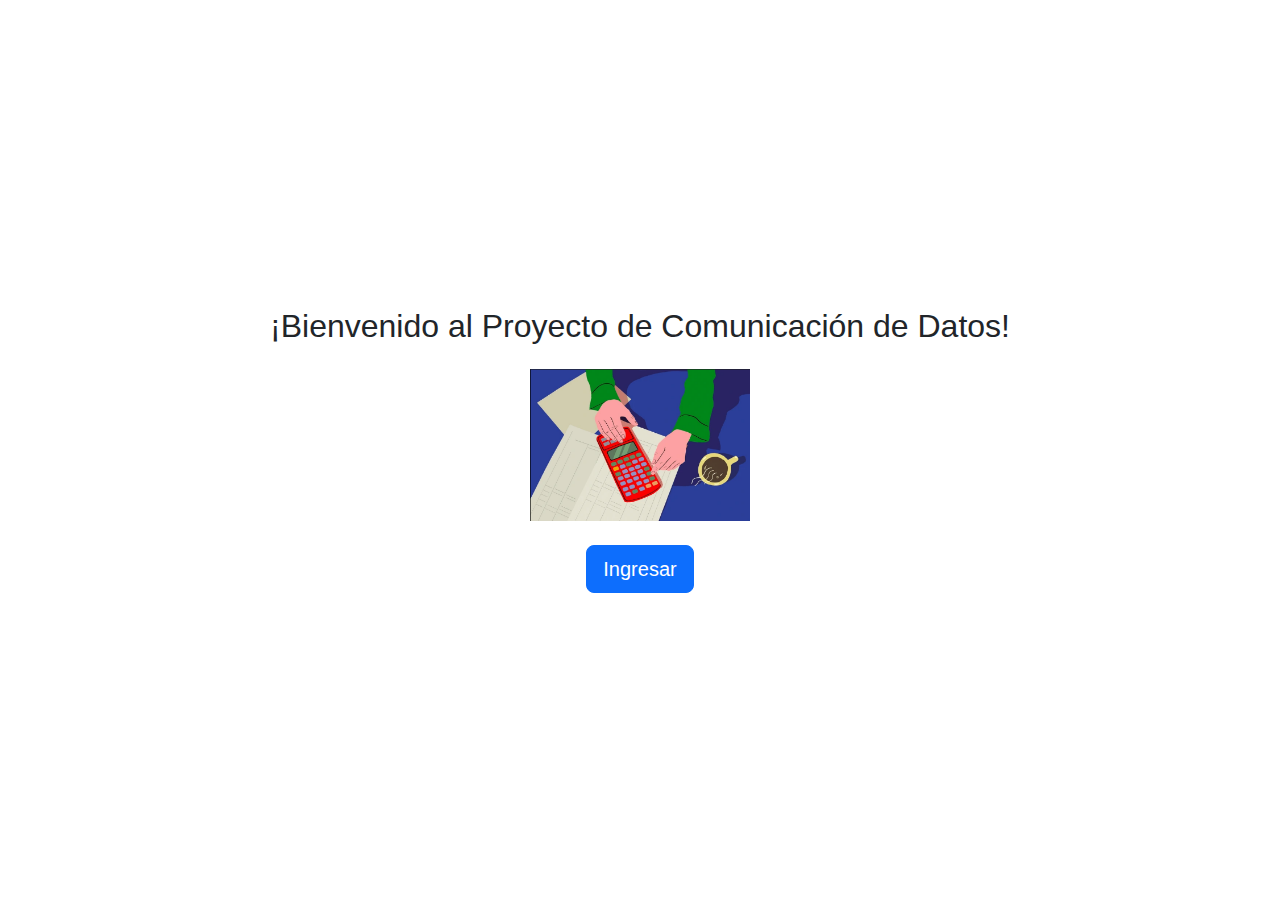
<file: index.html>
<!DOCTYPE html>
<html lang="es">
<head>
    <meta charset="UTF-8">
    <title>Comunicación de Datos</title>
    <!-- Bootstrap CSS -->
    <link href="https://cdn.jsdelivr.net/npm/bootstrap@5.3.3/dist/css/bootstrap.min.css" rel="stylesheet">
    <link rel="stylesheet" href="styles.css">
    <style>
        body, .card, .card-body, .list-group-item, .main-header, .sidebar-menu, .sidebar-list, .sidebar-link, .form-label, .form-control, .btn, .lead, .text-justify, .fw-bold, .fs-4, .fs-5, .mb-3, .mb-4, .mb-0, .mb-2, .mb-1, .mt-4, .mt-5, .pt-5, .container, .row, .col, .col-md-6, .col-lg-4, .col-md-12, .col-lg-8, .col-md-10, .shadow-sm, .border-0, .h-100, .text-center, .text-secondary, .small, .list-group, .list-group-flush, .alert, .alert-info, .alert-danger, .btn-close, .sidebar-header, .sidebar-toggle, .sidebar-link.active {
            font-family: 'Segoe UI', 'Arial', 'Helvetica Neue', Helvetica, Arial, sans-serif !important;
        }
    </style>
</head>
<body>
    <!-- Pantalla de bienvenida (solo la primera vez) -->
    <div id="welcomeScreen" style="position:fixed;z-index:9999;top:0;left:0;width:100vw;height:100vh;background:white;display:flex;flex-direction:column;align-items:center;justify-content:center;">
        <h2 class="mb-4">¡Bienvenido al Proyecto de Comunicación de Datos!</h2>
        <img src="calcular.png" alt="Bienvenida" style="max-width:220px;" class="mb-4">
        <button id="enterBtn" class="btn btn-primary btn-lg">Ingresar</button>
    </div>
    <!-- Encabezado superior fijo alineado a la izquierda -->
    <header class="main-header d-flex align-items-center px-3 shadow-sm">
        <div class="d-flex align-items-center gap-3">
            <button class="btn sidebar-toggle" id="sidebarToggle" aria-label="Abrir menú" type="button">
                <span class="navbar-toggler-icon"></span>
            </button>
            <span class="fw-bold fs-4 text-white">Comunicación de Datos</span>
        </div>
    </header>
    <!-- Sidebar despegable -->
    <nav id="sidebarMenu" class="sidebar-menu">
        <div class="sidebar-header d-flex align-items-center px-3 py-2">
            <span class="fw-bold fs-5">Módulos</span>
            <button type="button" class="btn-close ms-auto" aria-label="Cerrar" id="sidebarClose"></button>
        </div>
        <ul class="list-unstyled sidebar-list">
            <li><a class="sidebar-link" href="index.html">Inicio</a></li>
            <li><a class="sidebar-link" href="aten_ganan.html">Atenuación y Ganancia</a></li>
            <li><a class="sidebar-link" href="tiem_trans.html">Tiempo de Transmisión</a></li>
            <li><a class="sidebar-link" href="calculadora.html">Calculadora de dBm/dB</a></li>
            <li><a class="sidebar-link" href="enlace_radio.html">Enlace de Radio</a></li>
            <li><a class="sidebar-link active" href="amp_mod.html">Amplitud Modulada</a></li>
            <li><a class="sidebar-link" href="frec_mod.html">Frecuencia Modulada</a></li>
            <li><a class="sidebar-link" href="mod_ask.html">Modulación ASK</a></li>
            <li><a class="sidebar-link" href="mod_fsk.html">Modulación FSK</a></li>
            <li><a class="sidebar-link" href="lab_view.html">LabVIEW</a></li>
        </ul>
    </nav>
    <!-- Sección principal con descripción del proyecto -->
    <main class="container mt-5 pt-5">
        <div class="row justify-content-center">
            <div class="col-lg-8 col-md-10">
                <div class="row g-4">
                    <div class="col-lg-4 col-md-12">
                        <div class="card shadow-sm border-0 h-100">
                            <div class="card-body text-center">
                                <h1 class="mb-4">Proyecto Final</h1>
                                <p class="lead mb-3">
                                    Este sitio es el proyecto final para la asignatura de <strong>Comunicación de Datos</strong>.
                                </p>
                                <p class="mb-3">
                                    Docente: <strong>Jhon Monzaide</strong>
                                </p>
                                <p class="mb-0">
                                    Realizado por:<br>
                                    <strong>Daniela Romero</strong><br>
                                    <strong>Maicoll Lopez</strong>
                                </p>
                            </div>
                        </div>
                    </div>
                    <div class="col-lg-4 col-md-12">
                        <div class="card shadow-sm border-0 h-100">
                            <div class="card-body">
                                <p class="text-justify">
                                    <strong>Descripción técnica y funcionamiento:</strong><br>
                                    Este software ha sido desarrollado bajo principios de ingeniería de sistemas, priorizando la modularidad, la usabilidad y la escalabilidad. La interfaz implementa un menú lateral despegable que permite acceder de manera intuitiva a los diferentes módulos funcionales, cada uno orientado a resolver problemas específicos de la comunicación de datos, como el cálculo de atenuación, ganancia, tiempos de transmisión y parámetros de modulación.<br><br>
                                    El sistema está construido utilizando tecnologías web modernas (HTML5, CSS3, Bootstrap 5 y JavaScript), lo que garantiza compatibilidad multiplataforma y una experiencia de usuario responsiva. Cada módulo encapsula lógica propia, permitiendo su extensión o modificación sin afectar el resto del sistema. El diseño académico de la solución facilita la comprensión de los conceptos teóricos mediante herramientas interactivas, alineando la práctica con los objetivos de la asignatura.<br><br>
                                    En resumen, este proyecto integra fundamentos teóricos y prácticos de la ingeniería de sistemas aplicados a la comunicación de datos, promoviendo el aprendizaje activo y el desarrollo de competencias técnicas en el área.
                                </p>
                            </div>
                        </div>
                    </div>
                    <div class="col-lg-4 col-md-12">
                        <div class="card shadow-sm border-0 h-100">
                            <div class="card-body">
                                <h5 class="mb-3 text-center">Módulos del Proyecto</h5>
                                <ul class="list-group list-group-flush">
                                    <li class="list-group-item"><b>Atenuación y Ganancia:</b> Calcula el presupuesto de potencia sumando etapas de ganancia y atenuación.</li>
                                    <li class="list-group-item"><b>Tiempo de Transmisión:</b> Calcula el tiempo necesario para enviar datos a través de un canal.</li>
                                    <li class="list-group-item"><b>Calculadora de dBm/dB:</b> Conversión y suma logarítmica de potencias y niveles en dBm/dB.</li>
                                    <li class="list-group-item"><b>Enlace de Radio:</b> Presupuesto de enlace inalámbrico considerando pérdidas y ganancias.</li>
                                    <li class="list-group-item"><b>Amplitud Modulada (AM):</b> Visualiza y calcula la modulación en amplitud.</li>
                                    <li class="list-group-item"><b>Frecuencia Modulada (FM):</b> Visualiza y calcula la modulación en frecuencia.</li>
                                    <li class="list-group-item"><b>Modulación ASK:</b> Simula la modulación digital por desplazamiento de amplitud.</li>
                                    <li class="list-group-item"><b>Modulación FSK:</b> Simula la modulación digital por desplazamiento de frecuencia.</li>
                                </ul>
                            </div>
                        </div>
                    </div>
                </div>
            </div>
        </div>
    </main>
    <!-- Bootstrap JS Bundle -->
    <script src="https://cdn.jsdelivr.net/npm/bootstrap@5.3.3/dist/js/bootstrap.bundle.min.js"></script>
    <script>
    // Pantalla de bienvenida: solo la primera vez
    if (localStorage.getItem('welcomeShown')) {
        document.getElementById('welcomeScreen').style.display = 'none';
    } else {
        document.body.style.overflow = 'hidden';
        document.getElementById('welcomeScreen').style.display = 'flex';
        document.getElementById('main-header')?.classList.add('d-none');
        document.getElementById('sidebarMenu')?.classList.add('d-none');
        document.querySelector('main')?.classList.add('d-none');
    }
    document.getElementById('enterBtn').onclick = function() {
        localStorage.setItem('welcomeShown', '1');
        document.getElementById('welcomeScreen').style.display = 'none';
        document.body.style.overflow = '';
        // Mostrar el contenido principal
        document.querySelector('header')?.classList.remove('d-none');
        document.getElementById('sidebarMenu')?.classList.remove('d-none');
        document.querySelector('main')?.classList.remove('d-none');
    };

    const sidebar = document.getElementById('sidebarMenu');
    const toggleBtn = document.getElementById('sidebarToggle');
    const closeBtn = document.getElementById('sidebarClose');

    toggleBtn.addEventListener('click', (e) => {
        e.stopPropagation();
        if (sidebar.classList.contains('sidebar-open')) {
            sidebar.classList.remove('sidebar-open');
        } else {
            sidebar.classList.add('sidebar-open');
        }
    });

    closeBtn.addEventListener('click', (e) => {
        e.stopPropagation();
        sidebar.classList.remove('sidebar-open');
    });

    // Cierra el sidebar al hacer click fuera de él
    document.addEventListener('mousedown', (e) => {
        if (
            sidebar.classList.contains('sidebar-open') &&
            !sidebar.contains(e.target) &&
            e.target !== toggleBtn
        ) {
            sidebar.classList.remove('sidebar-open');
        }
    });

    // Al ingresar desde pre_index.html, limpiar el hash para que la animación no se repita
    if (window.location.hash === "#frompre") {
        history.replaceState(null, "", window.location.pathname);
    }
    </script>
</body>
</html>
</file>
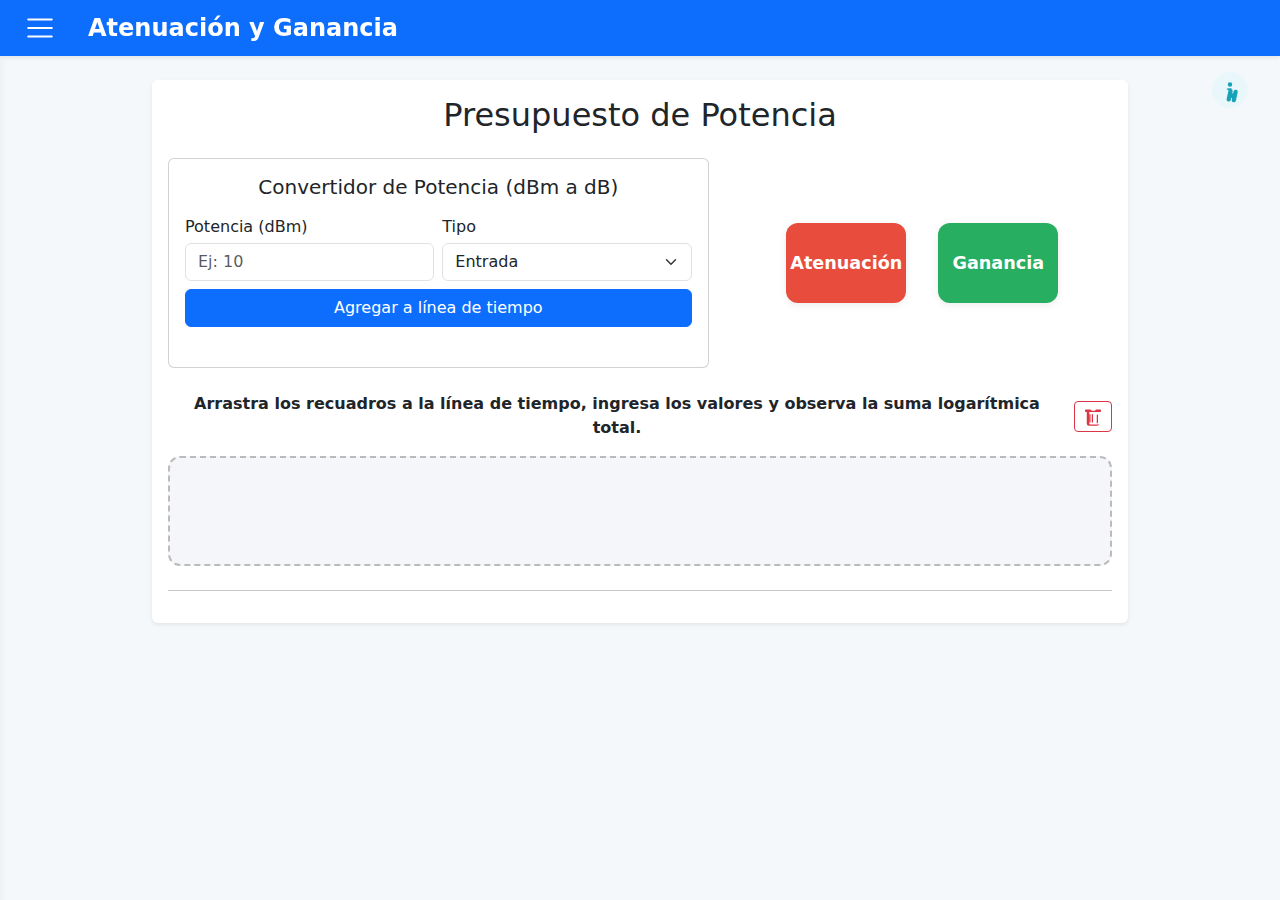
<file: aten_ganan.html>
<!DOCTYPE html>
<html lang="es">
<head>
    <meta charset="UTF-8">
    <title>Atenuación y Ganancia</title>
    <link href="https://cdn.jsdelivr.net/npm/bootstrap@5.3.3/dist/css/bootstrap.min.css" rel="stylesheet">
    <link rel="stylesheet" href="styles.css">
    <!-- Ya no se usa <style> aquí, todo está en styles.css -->
</head>
<body>
    <!-- Encabezado superior fijo alineado a la izquierda -->
    <header class="main-header d-flex align-items-center px-3 shadow-sm">
        <div class="d-flex align-items-center gap-3">
            <button class="btn sidebar-toggle" id="sidebarToggle" aria-label="Abrir menú" type="button">
                <span class="navbar-toggler-icon"></span>
            </button>
            <span class="fw-bold fs-4 text-white">Atenuación y Ganancia</span>
        </div>
    </header>
    <!-- Botón de información fijo en la esquina superior derecha -->
    <button type="button" class="btn btn-link p-0 m-0 border-0 info-btn-fixed" data-bs-toggle="modal" data-bs-target="#infoModal" title="¿Cómo funciona?" style="box-shadow:none;">
        <svg xmlns="http://www.w3.org/2000/svg" width="36" height="36" fill="#17a2b8" viewBox="0 0 16 16">
            <circle cx="8" cy="8" r="8" fill="#e9f7fa"/>
            <path d="M8 4.5a1 1 0 1 1 0 2 1 1 0 0 1 0-2zm.93 2.588-2.29.287-.082.38.45.083c.294.07.352.176.288.469l-.738 3.468c-.194.897.105 1.319.808 1.319.545 0 .875-.252 1.02-.797l.088-.416c.066-.308.118-.438.288-.438.145 0 .176.105.145.262l-.088.416c-.194.897.105 1.319.808 1.319.545 0 .875-.252 1.02-.797l.738-3.468c.194-.897-.105-1.319-.808-1.319-.545 0-.875.252-1.02.797l-.088.416c-.066.308-.118.438-.288.438-.145 0-.176-.105-.145-.262l.088-.416c.194-.897-.105-1.319-.808-1.319z" fill="#17a2b8"/>
        </svg>
    </button>
    <!-- Sidebar despegable -->
    <nav id="sidebarMenu" class="sidebar-menu">
        <div class="sidebar-header d-flex align-items-center px-3 py-2">
            <span class="fw-bold fs-5">Módulos</span>
            <button type="button" class="btn-close ms-auto" aria-label="Cerrar" id="sidebarClose"></button>
        </div>
        <ul class="list-unstyled sidebar-list">
            <li><a class="sidebar-link" href="index.html">Inicio</a></li>
            <li><a class="sidebar-link" href="aten_ganan.html">Atenuación y Ganancia</a></li>
            <li><a class="sidebar-link" href="tiem_trans.html">Tiempo de Transmisión</a></li>
            <li><a class="sidebar-link" href="calculadora.html">Calculadora de dBm/dB</a></li>
            <li><a class="sidebar-link" href="enlace_radio.html">Enlace de Radio</a></li>
            <li><a class="sidebar-link active" href="amp_mod.html">Amplitud Modulada</a></li>
            <li><a class="sidebar-link" href="frec_mod.html">Frecuencia Modulada</a></li>
            <li><a class="sidebar-link" href="mod_ask.html">Modulación ASK</a></li>
            <li><a class="sidebar-link" href="mod_fsk.html">Modulación FSK</a></li>
        </ul>
    </nav>
    <main class="container" style="margin-top:80px;max-width:1000px;">
        <div class="card shadow-sm border-0">
            <div class="card-body">
                <h2 class="mb-4 text-center">Presupuesto de Potencia</h2>
                <!-- Convertidor de Potencia primero -->
                <div class="row mb-4 justify-content-center align-items-stretch">
                    <div class="col-md-7">
                        <div class="card card-body mb-3 h-100">
                            <h5 class="mb-3 text-center">Convertidor de Potencia (dBm a dB)</h5>
                            <form id="potenciaForm" class="row g-2 align-items-end">
                                <div class="col-6">
                                    <label for="valorDbm" class="form-label mb-1">Potencia (dBm)</label>
                                    <input type="number" class="form-control" id="valorDbm" step="any" placeholder="Ej: 10">
                                </div>
                                <div class="col-6">
                                    <label for="tipoDbm" class="form-label mb-1">Tipo</label>
                                    <select class="form-select" id="tipoDbm">
                                        <option value="entrada">Entrada</option>
                                        <option value="salida">Salida</option>
                                    </select>
                                </div>
                                <div class="col-12">
                                    <button type="button" class="btn btn-primary w-100" id="agregarDbm">Agregar a línea de tiempo</button>
                                </div>
                            </form>
                            <div id="ayudaDbm" class="form-text mt-2"></div>
                        </div>
                    </div>
                    <div class="col-md-5 d-flex flex-column justify-content-center align-items-center">
                        <div class="drag-box-stack mb-0 mb-md-0 flex-row gap-3">
                            <span class="drag-box atenuacion" draggable="true" id="dragAtenuacion">Atenuación</span>
                            <span class="drag-box ganancia" draggable="true" id="dragGanancia">Ganancia</span>
                        </div>
                    </div>
                </div>
                <!-- Botones de atenuación y ganancia después -->
                <div class="mb-3 d-flex justify-content-between align-items-center">
                    <strong class="text-center w-100">Arrastra los recuadros a la línea de tiempo, ingresa los valores y observa la suma logarítmica total.</strong>
                    <button class="btn btn-outline-danger btn-sm ms-2" id="clearTimeline" title="Limpiar línea de tiempo" data-bs-toggle="modal" data-bs-target="#confirmClearModal" style="flex-shrink:0;">
                        <svg xmlns="http://www.w3.org/2000/svg" width="20" height="20" fill="currentColor" class="bi bi-trash" viewBox="0 0 16 16">
                            <path d="M5.5 5.5A.5.5 0 0 1 6 6v6a.5.5 0 0 1-1 0V6a.5.5 0 0 1 .5-.5zm2.5.5a.5.5 0 0 0-1 0v6a.5.5 0 0 0 1 0V6zm3 .5a.5.5 0 0 1 .5-.5.5.5 0 0 1 .5.5v6a.5.5 0 0 1-1 0V6z"/>
                            <path fill-rule="evenodd" d="M14.5 3a1 1 0 0 1-1 1H13v9a2 2 0 0 1-2 2H5a2 2 0 0 1-2-2V4h-.5a1 1 0 0 1 0-2h3.086a1 1 0 0 1 .707.293l.707.707h2.586l.707-.707A1 1 0 0 1 10.414 2H13.5a1 1 0 0 1 1 1zm-3.5 1V4H5v9a1 1 0 0 0 1 1h6a1 1 0 0 0 1-1V4h-1.5z"/>
                        </svg>
                    </button>
                </div>
                <div id="timeline-container" class="position-relative mb-3">
                    <div id="timeline" class="timeline-dropzone position-relative">
                    </div>
                </div>
                <div class="mt-4">
                    <div id="resultadoSuma" class="alert alert-info d-none text-center"></div>
                </div>
                <hr>
                <!-- Modal de información -->
                <div class="modal fade" id="infoModal" tabindex="-1" aria-labelledby="infoModalLabel" aria-hidden="true">
                  <div class="modal-dialog modal-dialog-centered modal-lg info-modal-margin">
                    <div class="modal-content">
                      <div class="modal-header">
                        <h5 class="modal-title" id="infoModalLabel">¿Cómo funciona?</h5>
                        <button type="button" class="btn-close btn-close-red" data-bs-dismiss="modal" aria-label="Cerrar"></button>
                      </div>
                      <div class="modal-body">
                        <div class="row">
                          <div class="col-md-6 mb-3 mb-md-0">
                            <div class="small text-secondary text-justify info-modal-justify">
                                <strong>Guía de uso y fundamentos de ingeniería de sistemas</strong><br><br>
                                <strong>¿Qué es el presupuesto de potencia?</strong><br>
                                En ingeniería de sistemas de comunicaciones, el presupuesto de potencia es el cálculo que permite determinar la potencia disponible en diferentes puntos de una cadena de transmisión, considerando todas las ganancias y atenuaciones que afectan la señal desde la fuente hasta el destino.<br><br>
                                <strong>¿Cómo usar esta herramienta?</strong>
                                <ol class="mb-2">
                                    <li>
                                        <b>Agregar potencias absolutas:</b> Ingresa un valor en dBm (decibelios-milivatio) y selecciona si corresponde a la <b>entrada</b> (potencia inicial) o <b>salida</b> (potencia final esperada). Al agregarlo, se fija como referencia absoluta en la línea de tiempo.
                                    </li>
                                    <li>
                                        <b>Agregar etapas de ganancia o atenuación:</b> Arrastra los recuadros verdes (<b>Ganancia</b>) o rojos (<b>Atenuación</b>) a la línea de tiempo. Ingresa el valor en dB correspondiente a cada etapa (por ejemplo, la ganancia de un amplificador o la atenuación de un cable).
                                    </li>
                                    <li>
                                        <b>Visualiza el resultado:</b> El sistema suma algebraicamente todas las ganancias y atenuaciones (con su respectivo signo) y, si hay una potencia absoluta, calcula la potencia final en dBm. Si solo hay valores relativos, realiza la suma logarítmica de potencias.
                                    </li>
                                    <li>
                                        <b>Elimina etapas:</b> Puedes quitar cualquier etapa individualmente o limpiar toda la línea de tiempo usando el icono de basura.
                                    </li>
                                </ol>
                            </div>
                          </div>
                          <div class="col-md-6">
                            <div class="small text-secondary text-justify info-modal-justify">
                                <strong>¿Cómo funciona el cálculo?</strong><br>
                                <ul>
                                    <li>
                                        <b>Potencias absolutas (dBm):</b> Se utiliza como referencia de entrada o salida. El sistema solo permite una referencia absoluta a la vez para mantener la coherencia del cálculo.
                                    </li>
                                    <li>
                                        <b>Ganancias y atenuaciones (dB):</b> Cada etapa suma (ganancia) o resta (atenuación) su valor al presupuesto total. El cálculo es:<br>
                                        <code>Potencia final (dBm) = Potencia inicial (dBm) + Σ(Ganancias y Atenuaciones en dB)</code>
                                    </li>
                                    <li>
                                        <b>Suma logarítmica:</b> Si no hay referencia absoluta, los valores en dB se convierten a potencias lineales usando:<br>
                                        <code>P = 10^(dB/10)</code><br>
                                        Luego se suman todas las potencias lineales y el resultado se convierte de nuevo a dB:<br>
                                        <code>dB<sub>total</sub> = 10·log₁₀(ΣP)</code>
                                    </li>
                                </ul>
                                <strong>Ejemplo de ingeniería:</strong><br>
                                Supón que tienes una señal de entrada de 0 dBm, un cable con atenuación de 3 dB, un amplificador con ganancia de 10 dB y una antena con atenuación de 2 dB. El cálculo será:<br>
                                <code>0 dBm - 3 dB + 10 dB - 2 dB = 5 dBm</code><br>
                                Es decir, la potencia final en el extremo será de 5 dBm.<br><br>
                                <strong>Importancia en sistemas:</strong><br>
                                El presupuesto de potencia es fundamental para garantizar que la señal llegue con suficiente nivel al receptor, evitando pérdidas excesivas o saturación de equipos. Es una herramienta esencial en el diseño, análisis y mantenimiento de enlaces de comunicaciones.<br>
                                <br>
                                <b>Nota:</b> Esta herramienta es didáctica y orientada a la comprensión de los conceptos de suma logarítmica y presupuesto de potencia en sistemas de comunicación.
                            </div>
                          </div>
                        </div>
                      </div>
                    </div>
                  </div>
                </div>
            </div>
        </div>
    </main>
    <!-- Modal de confirmación Bootstrap -->
    <div class="modal fade" id="confirmClearModal" tabindex="-1" aria-labelledby="confirmClearModalLabel" aria-hidden="true">
      <div class="modal-dialog modal-dialog-centered">
        <div class="modal-content">
          <div class="modal-header">
            <h5 class="modal-title" id="confirmClearModalLabel">Confirmar limpieza</h5>
            <button type="button" class="btn-close" data-bs-dismiss="modal" aria-label="Cerrar"></button>
          </div>
          <div class="modal-body">
            ¿Está seguro que desea eliminar toda la línea de tiempo? Esta acción no se puede deshacer.
          </div>
          <div class="modal-footer">
            <button type="button" class="btn btn-secondary" data-bs-dismiss="modal">Cancelar</button>
            <button type="button" class="btn btn-danger" id="confirmClearBtn">Eliminar</button>
          </div>
        </div>
      </div>
    </div>
    <script src="https://cdn.jsdelivr.net/npm/bootstrap@5.3.3/dist/js/bootstrap.bundle.min.js"></script>
    <script>
    // Menú lateral
    const sidebar = document.getElementById('sidebarMenu');
    const toggleBtn = document.getElementById('sidebarToggle');
    const closeBtn = document.getElementById('sidebarClose');

    toggleBtn.addEventListener('click', (e) => {
        e.stopPropagation();
        sidebar.classList.toggle('sidebar-open');
    });

    closeBtn.addEventListener('click', (e) => {
        e.stopPropagation();
        sidebar.classList.remove('sidebar-open');
    });

    document.addEventListener('mousedown', (e) => {
        if (
            sidebar.classList.contains('sidebar-open') &&
            !sidebar.contains(e.target) &&
            e.target !== toggleBtn
        ) {
            sidebar.classList.remove('sidebar-open');
        }
    });

    // Drag & Drop Interactivo
    const dragAtenuacion = document.getElementById('dragAtenuacion');
    const dragGanancia = document.getElementById('dragGanancia');
    const timeline = document.getElementById('timeline');
    const resultadoSuma = document.getElementById('resultadoSuma');
    const clearTimeline = document.getElementById('clearTimeline');
    const confirmClearBtn = document.getElementById('confirmClearBtn');
    const confirmClearModal = document.getElementById('confirmClearModal');

    dragAtenuacion.addEventListener('dragstart', (e) => {
        e.dataTransfer.setData('tipo', 'atenuacion');
    });
    dragGanancia.addEventListener('dragstart', (e) => {
        e.dataTransfer.setData('tipo', 'ganancia');
    });

    timeline.addEventListener('dragover', (e) => {
        e.preventDefault();
        timeline.classList.add('active');
    });
    timeline.addEventListener('dragleave', () => {
        timeline.classList.remove('active');
    });
    timeline.addEventListener('drop', (e) => {
        e.preventDefault();
        timeline.classList.remove('active');
        const tipo = e.dataTransfer.getData('tipo');
        if (tipo === 'atenuacion' || tipo === 'ganancia') {
            agregarItemTimeline(tipo);
        }
    });

    function agregarItemTimeline(tipo) {
        const item = document.createElement('div');
        item.className = `timeline-item`;
        item.innerHTML = `
            <div class="drag-box ${tipo}" style="width:100px;height:48px;cursor:default;">${tipo === 'atenuacion' ? 'Atenuación' : 'Ganancia'}</div>
            <div class="input-group input-group-sm mt-2">
                <input type="number" class="form-control valor-db" placeholder="Valor (dB)" step="any" style="max-width:90px;">
                <span class="input-group-text">dB</span>
            </div>
            <span class="timeline-label">${tipo === 'atenuacion' ? '- (resta)' : '+ (suma)'}</span>
            <button class="btn btn-link text-danger remove-btn" title="Eliminar etapa">&times;</button>
        `;
        timeline.appendChild(item);

        // Evento para eliminar el item
        item.querySelector('.remove-btn').onclick = () => {
            item.remove();
            calcularSuma();
        };
        // Evento para recalcular al cambiar valor
        item.querySelector('.valor-db').oninput = calcularSuma;
        calcularSuma();
    }

    confirmClearBtn.addEventListener('click', () => {
        timeline.innerHTML = '';
        calcularSuma();
        // Cierra el modal usando Bootstrap
        const modal = bootstrap.Modal.getInstance(confirmClearModal);
        modal.hide();
    });

    // Conversión y agregado de potencias de entrada/salida (dBm)
    const agregarDbmBtn = document.getElementById('agregarDbm');
    const valorDbmInput = document.getElementById('valorDbm');
    const tipoDbmSelect = document.getElementById('tipoDbm');
    const ayudaDbm = document.getElementById('ayudaDbm');

    agregarDbmBtn.addEventListener('click', () => {
        const valorDbm = parseFloat(valorDbmInput.value);
        const tipo = tipoDbmSelect.value;
        if (isNaN(valorDbm)) {
            ayudaDbm.textContent = "Por favor ingresa un valor válido en dBm.";
            return;
        }
        ayudaDbm.textContent = "";
        // Si es entrada, se agrega como Ganancia (positivo); si es salida, como Atenuación (negativo)
        if (tipo === "entrada") {
            agregarItemTimelineDbm("ganancia", valorDbm, "Potencia de entrada (dBm)");
        } else {
            agregarItemTimelineDbm("atenuacion", valorDbm, "Potencia de salida (dBm)");
        }
        valorDbmInput.value = "";
    });

    function agregarItemTimelineDbm(tipo, valorDbm, label) {
        const item = document.createElement('div');
        item.className = `timeline-item`;
        item.innerHTML = `
        <div class="drag-box ${tipo} timeline-dbm-box" style="
            width: 120px;
            height: 48px;
            cursor: default;
            display: flex;
            align-items: center;
            justify-content: center;
            white-space: normal;
            line-height: 1.1;
            text-align: center;
            padding: 0 4px;
            font-size: 1.02rem;
            flex-shrink: 0;
        ">
            <span style="width:100%;word-break:break-word;">${label}</span>
        </div>
        <div class="input-group input-group-sm mt-2" style="width: 120px;">
            <input type="number" class="form-control valor-db" value="${valorDbm}" readonly style="max-width:70px;text-align:center;">
            <span class="input-group-text" style="min-width:38px;justify-content:center;">dBm</span>
        </div>
        <span class="timeline-label" style="margin-top:4px;">${tipo === 'atenuacion' ? '- (resta)' : '+ (suma)'}</span>
        <button class="btn btn-link text-danger remove-btn" title="Eliminar etapa" style="margin-top:2px;">&times;</button>
    `;
        timeline.appendChild(item);

        // Evento para eliminar el item
        item.querySelector('.remove-btn').onclick = () => {
            item.remove();
            calcularSuma();
        };
        calcularSuma();
    }

    function calcularSuma() {
        let potenciasLineales = [];
        let hayValores = false;
        let tieneDbm = false;
        let potenciaDbm = null;
        let sumaDb = 0;
        let procedimiento = `<div class="mb-2 text-start"><strong>Procedimiento detallado:</strong><br>`;

        let paso = 1;
        timeline.querySelectorAll('.timeline-item').forEach(item => {
            const input = item.querySelector('.valor-db');
            let valor = parseFloat(input.value);
            if (!isNaN(valor)) {
                hayValores = true;
                const isDbm = item.querySelector('.input-group-text') && item.querySelector('.input-group-text').textContent.trim() === "dBm";
                if (isDbm) {
                    // Solo se permite un valor absoluto de potencia (dBm) en la línea de tiempo
                    if (!tieneDbm) {
                        potenciaDbm = valor;
                        procedimiento += `<b>Paso ${paso++}:</b> Se toma la potencia absoluta inicial: <b>${valor} dBm</b> como referencia.<br>`;
                        tieneDbm = true;
                    }
                } else {
                    // Si es atenuación, el valor es negativo; si es ganancia, positivo
                    let tipoEtapa = "";
                    if (item.querySelector('.drag-box').classList.contains('atenuacion')) {
                        valor = -Math.abs(valor);
                        tipoEtapa = "Atenuación";
                    } else {
                        valor = Math.abs(valor);
                        tipoEtapa = "Ganancia";
                    }
                    sumaDb += valor;
                    procedimiento += `<b>Paso ${paso++}:</b> Se agrega ${tipoEtapa.toLowerCase()} de <b>${Math.abs(valor)} dB</b> (${valor > 0 ? "+" : ""}${valor} dB).<br>`;
                }
            }
        });

        if (hayValores) {
            let resultado = "";
            if (tieneDbm) {
                // Si hay potencia absoluta, suma algebraicamente los dB relativos
                procedimiento += `<b>Paso ${paso++}:</b> Se suman todas las ganancias y atenuaciones: <b>${sumaDb >= 0 ? "+" : ""}${sumaDb} dB</b>.<br>`;
                const resultadoDbm = potenciaDbm + sumaDb;
                procedimiento += `<b>Paso ${paso++}:</b> Se calcula la potencia final:<br>`;
                procedimiento += `<span class="ms-3">Potencia final = Potencia inicial + suma de ganancias/atenuaciones<br>`;
                procedimiento += `Potencia final = <b>${potenciaDbm} dBm ${sumaDb >= 0 ? "+" : ""}${sumaDb} dB = ${resultadoDbm} dBm</b></span><br>`;
                procedimiento += `</div>`;
                resultado = `<strong>Potencia final:</strong> <span class="${resultadoDbm < 0 ? 'text-danger' : 'text-success'}">${resultadoDbm.toFixed(2)} dBm</span>${procedimiento}`;
            } else {
                // Si no hay potencia absoluta, realiza suma logarítmica como antes
                procedimiento += `<b>Paso ${paso++}:</b> No hay referencia absoluta, se realiza suma logarítmica:<br>`;
                timeline.querySelectorAll('.timeline-item').forEach((item, idx) => {
                    const input = item.querySelector('.valor-db');
                    let valor = parseFloat(input.value);
                    if (!isNaN(valor)) {
                        let tipoEtapa = "";
                        if (item.querySelector('.drag-box').classList.contains('atenuacion')) {
                            valor = -Math.abs(valor);
                            tipoEtapa = "Atenuación";
                        } else {
                            valor = Math.abs(valor);
                            tipoEtapa = "Ganancia";
                        }
                        const potenciaLineal = Math.pow(10, valor / 10);
                        potenciasLineales.push(potenciaLineal);
                        procedimiento += `<span class="ms-3">• ${tipoEtapa} de ${Math.abs(valor)} dB → Potencia lineal = 10^(${valor}/10) = ${potenciaLineal.toFixed(4)}</span><br>`;
                    }
                });
                const sumaPotencias = potenciasLineales.reduce((a, b) => a + b, 0);
                procedimiento += `<b>Paso ${paso++}:</b> Suma de potencias lineales: <b>${potenciasLineales.map((p, i) => `P${i+1}=${p.toFixed(4)}`).join(" + ")} = ${sumaPotencias.toFixed(4)}</b><br>`;
                const resultadoDb = 10 * Math.log10(sumaPotencias);
                procedimiento += `<b>Paso ${paso++}:</b> Conversión a dB:<br>`;
                procedimiento += `<span class="ms-3">dB<sub>total</sub> = 10·log₁₀(${sumaPotencias.toFixed(4)}) = <b>${resultadoDb.toFixed(2)} dB</b></span><br>`;
                procedimiento += `</div>`;
                resultado = `<strong>Suma logarítmica total:</strong> <span class="${resultadoDb < 0 ? 'text-danger' : 'text-success'}">${resultadoDb.toFixed(2)} dB</span>${procedimiento}`;
            }
            resultadoSuma.innerHTML = resultado;
            resultadoSuma.classList.remove('d-none');
        } else {
            resultadoSuma.classList.add('d-none');
        }
    }
    </script>
</body>
</html>
</file>
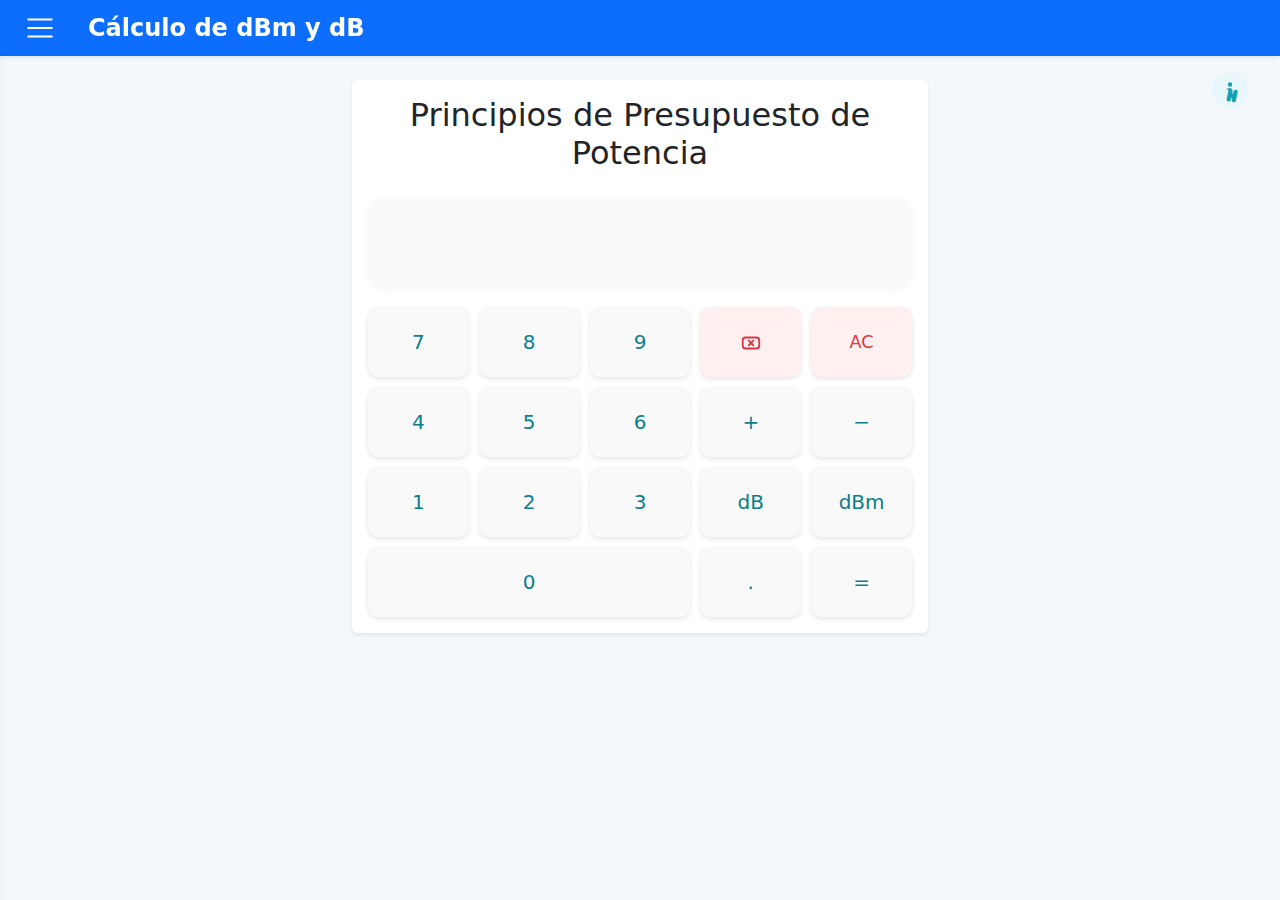
<file: calculadora.html>
<!DOCTYPE html>
<html lang="es">
<head>
    <meta charset="UTF-8">
    <title>Calculadora de dBm y dB</title>
    <link href="https://cdn.jsdelivr.net/npm/bootstrap@5.3.3/dist/css/bootstrap.min.css" rel="stylesheet">
    <link rel="stylesheet" href="styles.css">
</head>
<body>
    <!-- Encabezado superior fijo -->
    <header class="main-header d-flex align-items-center px-3 shadow-sm">
        <div class="d-flex align-items-center gap-3">
            <button class="btn sidebar-toggle" id="sidebarToggle" aria-label="Abrir menú" type="button">
                <span class="navbar-toggler-icon"></span>
            </button>
            <span class="fw-bold fs-4 text-white">Cálculo de dBm y dB</span>
        </div>
    </header>
    <!-- Botón de información fijo en la esquina superior derecha -->
    <button type="button" class="btn btn-link p-0 m-0 border-0 info-btn-fixed" data-bs-toggle="modal" data-bs-target="#infoModal" title="¿Cómo funciona?" style="box-shadow:none;">
        <svg xmlns="http://www.w3.org/2000/svg" width="36" height="36" fill="#17a2b8" viewBox="0 0 16 16">
            <circle cx="8" cy="8" r="8" fill="#e9f7fa"/>
            <path d="M8 4.5a1 1 0 1 1 0 2 1 1 0 0 1 0-2zm.93 2.588-2.29.287-.082.38.45.083c.294.07.352.176.288.469l-.738 3.468c-.194.897.105 1.319.808 1.319.545 0 .875-.252 1.02-.797l.088-.416c.066-.308.118-.438.288-.438.145 0 .176.105.145.262l-.088.416c-.194.897.105 1.319.808 1.319.545 0 .875-.252 1.02-.797l.738-3.468c.194-.897-.105-1.319-.808-1.319-.545 0-.875.252-1.02.797l-.088.416c-.066.308-.118.438-.288.438-.145 0-.176-.105-.145-.262l.088-.416c.194-.897-.105-1.319-.808-1.319z" fill="#17a2b8"/>
        </svg>
    </button>
    <!-- Sidebar despegable -->
    <nav id="sidebarMenu" class="sidebar-menu">
        <div class="sidebar-header d-flex align-items-center px-3 py-2">
            <span class="fw-bold fs-5">Módulos</span>
            <button type="button" class="btn-close ms-auto" aria-label="Cerrar" id="sidebarClose"></button>
        </div>
        <ul class="list-unstyled sidebar-list">
            <li><a class="sidebar-link" href="index.html">Inicio</a></li>
            <li><a class="sidebar-link" href="aten_ganan.html">Atenuación y Ganancia</a></li>
            <li><a class="sidebar-link" href="tiem_trans.html">Tiempo de Transmisión</a></li>
            <li><a class="sidebar-link" href="calculadora.html">Calculadora de dBm/dB</a></li>
            <li><a class="sidebar-link" href="enlace_radio.html">Enlace de Radio</a></li>
            <li><a class="sidebar-link active" href="amp_mod.html">Amplitud Modulada</a></li>
            <li><a class="sidebar-link" href="frec_mod.html">Frecuencia Modulada</a></li>
            <li><a class="sidebar-link" href="mod_ask.html">Modulación ASK</a></li>
            <li><a class="sidebar-link" href="mod_fsk.html">Modulación FSK</a></li>
        </ul>
    </nav>
        <main class="container" style="margin-top:80px;max-width:600px;">
        <div class="card shadow-sm border-0">
            <div class="card-body">
                <h2 class="mb-4 text-center">Principios de Presupuesto de Potencia</h2>
                <div class="mb-3">
                    <input type="text" id="pantalla" class="form-control form-control-lg text-end" value="" readonly>
                </div>
                <div class="grid-pad">
                    <!-- Fila 1 -->
                    <button class="modern-btn num-btn" data-num="7">7</button>
                    <button class="modern-btn num-btn" data-num="8">8</button>
                    <button class="modern-btn num-btn" data-num="9">9</button>
                    <button class="modern-btn borrar" id="borrarBtn" title="Borrar">
                        <svg xmlns="http://www.w3.org/2000/svg" width="22" height="22" fill="none" viewBox="0 0 24 24">
                            <rect x="3" y="6" width="18" height="12" rx="3" fill="none" stroke="#dc3545" stroke-width="2"/>
                            <path d="M9.5 9.5l5 5m0-5l-5 5" stroke="#dc3545" stroke-width="2" stroke-linecap="round"/>
                        </svg>
                    </button>
                    <button class="modern-btn borrar ac" id="acBtn" title="Borrar todo">AC</button>

                    <!-- Fila 2 -->
                    <button class="modern-btn num-btn" data-num="4">4</button>
                    <button class="modern-btn num-btn" data-num="5">5</button>
                    <button class="modern-btn num-btn" data-num="6">6</button>
                    <button class="modern-btn op-btn" data-op="+">+</button>
                    <button class="modern-btn op-btn" data-op="-">−</button>

                    <!-- Fila 3 -->
                    <button class="modern-btn num-btn" data-num="1">1</button>
                    <button class="modern-btn num-btn" data-num="2">2</button>
                    <button class="modern-btn num-btn" data-num="3">3</button>
                    <button class="modern-btn op-btn" data-op="dB">dB</button>
                    <button class="modern-btn op-btn" data-op="dBm">dBm</button>

                    <!-- Fila 4 personalizada -->
                    <button class="modern-btn num-btn btn-0" data-num="0">0</button>
                    <button class="modern-btn num-btn btn-dot" data-num=".">.</button>
                    <button class="modern-btn op-btn btn-eq" id="igualBtn">=</button>
                </div>
                <!-- Procedimiento paso a paso -->
                <div id="procedimientoCalc" class="alert alert-info mt-4 d-none info-modal-justify" style="text-align: justify;"></div>
            </div>
        </div>
    </main>
    <!-- Modal de información -->
    <div class="modal fade" id="infoModal" tabindex="-1" aria-labelledby="infoModalLabel" aria-hidden="true">
      <div class="modal-dialog modal-dialog-centered modal-lg info-modal-margin">
        <div class="modal-content">
          <div class="modal-header">
            <h5 class="modal-title" id="infoModalLabel">¿Cómo funciona?</h5>
            <button type="button" class="btn-close btn-close-red" data-bs-dismiss="modal" aria-label="Cerrar"></button>
          </div>
          <div class="modal-body">
            <div class="row">
              <div class="col-md-6 mb-3 mb-md-0">
                <div class="small text-secondary text-justify info-modal-justify">
                    <strong>Guía de uso y fundamentos de ingeniería de sistemas</strong><br><br>
                    <strong>¿Qué es dB y dBm?</strong><br>
                    <b>dB</b> (decibelio) es una unidad relativa que expresa la relación entre dos potencias o niveles, utilizada para representar ganancias o pérdidas en sistemas de comunicación.<br>
                    <b>dBm</b> es una unidad absoluta que indica el nivel de potencia en decibelios referidos a 1 miliwatt (mW), es decir, 0 dBm = 1 mW.<br><br>
                    <strong>¿Qué hace esta calculadora?</strong><br>
                    Permite realizar operaciones con niveles de potencia absoluta (<b>dBm</b>) y relaciones de ganancia/pérdida (<b>dB</b>) de forma correcta y didáctica, mostrando el procedimiento paso a paso.<br><br>
                    <strong>¿Cómo usar esta herramienta?</strong>
                    <ol class="mb-2">
                        <li>
                            <b>Ingresa los valores numéricos</b> utilizando los botones o el teclado.
                        </li>
                        <li>
                            <b>Selecciona la unidad</b> (<b>dB</b> o <b>dBm</b>) después de cada número según corresponda.
                        </li>
                        <li>
                            <b>Utiliza los operadores + y −</b> para sumar o restar valores.
                        </li>
                        <li>
                            <b>Presiona "="</b> para ver el resultado y el procedimiento detallado.
                        </li>
                    </ol>
                </div>
              </div>
              <div class="col-md-6">
                <div class="small text-secondary text-justify info-modal-justify">
                    <strong>¿Cómo funciona el cálculo?</strong><br>
                    <ul>
                        <li>Si sumas/restas <b>dB</b> a <b>dBm</b> (ejemplo: 2 dBm + 10 dB), la calculadora suma/resta directamente los valores y el resultado es en dBm.</li>
                        <li>Si sumas/restas <b>dB</b> con <b>dB</b>, la operación es directa y el resultado es en dB.</li>
                        <li>Si sumas/restas <b>dBm</b> con <b>dBm</b>, la calculadora convierte ambos valores a miliwatts (mW), realiza la suma/resta lineal y convierte el resultado de vuelta a dBm, mostrando el procedimiento.</li>
                        <li>Si intentas sumar <b>dB + dBm</b> (en ese orden), la calculadora mostrará un error, ya que físicamente no es válido.</li>
                    </ul>
                    <strong>Ejemplo de ingeniería:</strong><br>
                    Si sumas 0 dBm + 0 dBm:<br>
                    <code>0 dBm = 1 mW</code><br>
                    <code>0 dBm = 1 mW</code><br>
                    <code>1 mW + 1 mW = 2 mW</code><br>
                    <code>10 × log₁₀(2) ≈ 3 dBm</code><br>
                    <br>
                    <strong>Importancia en sistemas:</strong><br>
                    Esta calculadora ayuda a comprender y aplicar correctamente los conceptos de suma/resta de potencias y ganancias en sistemas de comunicaciones y electrónica, evitando errores comunes al operar con escalas logarítmicas.<br>
                </div>
              </div>
            </div>
          </div>
        </div>
      </div>
    </div>
    <script src="https://cdn.jsdelivr.net/npm/bootstrap@5.3.3/dist/js/bootstrap.bundle.min.js"></script>
    <script>
    // --- Menú lateral (copiado de tiem_trans.html) ---
    const sidebar = document.getElementById('sidebarMenu');
    const toggleBtn = document.getElementById('sidebarToggle');
    const closeBtn = document.getElementById('sidebarClose');
    toggleBtn.addEventListener('click', (e) => {
        e.stopPropagation();
        sidebar.classList.toggle('sidebar-open');
    });
    closeBtn.addEventListener('click', (e) => {
        e.stopPropagation();
        sidebar.classList.remove('sidebar-open');
    });
    document.addEventListener('mousedown', (e) => {
        if (
            sidebar.classList.contains('sidebar-open') &&
            !sidebar.contains(e.target) &&
            e.target !== toggleBtn
        ) {
            sidebar.classList.remove('sidebar-open');
        }
    });

    // --- Lógica de la calculadora dB/dBm ---
    const pantalla = document.getElementById('pantalla');
    let expresion = [];
    let buffer = '';

    // Actualiza la pantalla
    function actualizarPantalla() {
        pantalla.value = expresion.join(' ') + (buffer ? (expresion.length ? ' ' : '') + buffer : '');
    }

    // Maneja los números y el punto
    document.querySelectorAll('.num-btn').forEach(btn => {
        btn.addEventListener('click', () => {
            const num = btn.getAttribute('data-num');
            // Solo un punto decimal por número
            if(num === '.' && buffer.includes('.')) return;
            buffer += num;
            actualizarPantalla();
        });
    });

    // Maneja las operaciones + y -
    document.querySelectorAll('.op-btn[data-op="+"], .op-btn[data-op="-"]').forEach(btn => {
        btn.addEventListener('click', () => {
            const op = btn.getAttribute('data-op');
            // Permitir "-" como signo negativo al inicio o tras un operador
            if(op === '-' && buffer === '' && (expresion.length === 0 || ['+', '-'].includes(expresion[expresion.length-1]))) {
                buffer = '-';
                actualizarPantalla();
                return;
            }
            if(buffer) {
                expresion.push(buffer);
                buffer = '';
            }
            // Evita operadores seguidos
            if(expresion.length === 0 || ['+', '-'].includes(expresion[expresion.length-1])) return;
            expresion.push(op);
            actualizarPantalla();
        });
    });

    // Maneja dB y dBm
    document.querySelectorAll('.op-btn[data-op="dB"], .op-btn[data-op="dBm"]').forEach(btn => {
        btn.addEventListener('click', () => {
            if(buffer) {
                expresion.push(buffer);
                buffer = '';
            }
            // Solo permite dB/dBm después de un número
            if(expresion.length === 0 || isNaN(Number(expresion[expresion.length-1]))) return;
            expresion.push(btn.getAttribute('data-op'));
            actualizarPantalla();
        });
    });

    // Borrar último carácter
    document.getElementById('borrarBtn').addEventListener('click', () => {
        if(buffer) {
            buffer = buffer.slice(0, -1);
        } else if(expresion.length) {
            let last = expresion.pop();
            if(!isNaN(Number(last))) {
                buffer = last.slice(0, -1);
            }
        }
        actualizarPantalla();
    });

    // Borrar todo
    document.getElementById('acBtn').addEventListener('click', () => {
        expresion = [];
        buffer = '';
        actualizarPantalla();
        mostrarProcedimiento(''); // Oculta el procedimiento al borrar todo
    });

    // Función para mostrar el procedimiento paso a paso
    function mostrarProcedimiento(procedimiento) {
        const div = document.getElementById('procedimientoCalc');
        if (procedimiento) {
            div.innerHTML = procedimiento;
            div.classList.remove('d-none');
        } else {
            div.classList.add('d-none');
            div.innerHTML = '';
        }
    }

    // Calcular resultado
    document.getElementById('igualBtn').addEventListener('click', () => {
        if(buffer) {
            expresion.push(buffer);
            buffer = '';
        }
        // Procesa la expresión: [num, dB|dBm, +|-, num, dB|dBm, ...]
        let stack = [];
        let i = 0;
        let procedimiento = `<div class="text-start"><strong>Procedimiento detallado:</strong><br>`;
        while(i < expresion.length) {
            let num = parseFloat(expresion[i]);
            let tipo = (i+1 < expresion.length && (expresion[i+1] === 'dB' || expresion[i+1] === 'dBm')) ? expresion[i+1] : null;
            if(tipo) i++;
            stack.push({valor: num, tipo: tipo});
            i++;
            if(i < expresion.length && (expresion[i] === '+' || expresion[i] === '-')) {
                stack.push(expresion[i]);
                i++;
            }
        }

        // Validación de operaciones físicas válidas
        let esValido = true;
        let errorMsg = '';
        if (stack.length >= 3) {
            for (let j = 0; j < stack.length; j += 2) {
                if (typeof stack[j] === 'object' && typeof stack[j+2] === 'object' && stack[j+1]) {
                    let a = stack[j], b = stack[j+2];
                    // Caso inválido: dB (+/- dBm)
                    if (a.tipo === 'dB' && b.tipo === 'dBm') {
                        esValido = false;
                        errorMsg = `Error: La operación <b>dB + dBm</b> no es válida.<br><br>
                            Solo se pueden sumar/restar:<br>
                            - <b>dB a dB</b> (para combinar ganancias/pérdidas relativas)<br>
                            - <b>dB a un valor en dBm</b> (La forma correcta es: <b>dBm + dB</b> o <b>dBm - dB</b>)<br>
                            - <b>dBm a dBm</b> (Esta operación tiene usos específicos, como calcular diferencias de nivel, no para sumar potencias lineales)`;
                        break;
                    }
                }
            }
        }
        if (stack.length >= 1 && stack[0].tipo === 'dB' && stack.length > 2 && stack[2].tipo === 'dBm') {
            esValido = false;
            errorMsg = `Error: La operación <b>dB + dBm</b> no es válida.<br><br>
Solo se pueden sumar/restar:<br>
- <b>dB a dB</b> (para combinar ganancias/pérdidas relativas)<br>
- <b>dB a un valor en dBm</b> (La forma correcta es: <b>dBm + dB</b> o <b>dBm - dB</b>)<br>
- <b>dBm a dBm</b> (Esta operación tiene usos específicos, como calcular diferencias de nivel, no para sumar potencias lineales)`;
        }
        if (stack.length === 2 && stack[0].tipo === 'dB' && stack[1].tipo === 'dBm') {
            esValido = false;
            errorMsg = `Error: La operación <b>dB + dBm</b> no es válida.<br><br>
Solo se pueden sumar/restar:<br>
- <b>dB a dB</b> (para combinar ganancias/pérdidas relativas)<br>
- <b>dB a un valor en dBm</b> (La forma correcta es: <b>dBm + dB</b> o <b>dBm - dB</b>)<br>
- <b>dBm a dBm</b> (Esta operación tiene usos específicos, como calcular diferencias de nivel, no para sumar potencias lineales)`;
        }
        if (stack.length === 3 && stack[0].tipo === 'dB' && stack[2].tipo === 'dBm') {
            esValido = false;
            errorMsg = `Error: La operación <b>dB + dBm</b> no es válida.<br><br>
Solo se pueden sumar/restar:<br>
- <b>dB a dB</b> (para combinar ganancias/pérdidas relativas)<br>
- <b>dB a un valor en dBm</b> (La forma correcta es: <b>dBm + dB</b> o <b>dBm - dB</b>)<br>
- <b>dBm a dBm</b> (Esta operación tiene usos específicos, como calcular diferencias de nivel, no para sumar potencias lineales)`;
        }

        if (!esValido) {
            pantalla.value = 'Error';
            mostrarProcedimiento(`<div class="alert alert-danger mt-4 info-modal-justify" style="text-align: justify;">
                <b>${errorMsg}</b>
            </div>`);
            expresion = [];
            buffer = '';
            return;
        }

        // Calcula el resultado permitiendo suma/resta de dB a dBm
        let resultado = null;
        let tipoActual = null;
        let sumaLineal = false;
        for(let j=0; j<stack.length; j++) {
            if(typeof stack[j] === 'object') {
                if(resultado === null) {
                    resultado = stack[j].valor;
                    tipoActual = stack[j].tipo;
                    procedimiento += `<b>Paso 1:</b> Tomar el primer valor: <b>${resultado}${tipoActual ? ' ' + tipoActual : ''}</b><br>`;
                } else {
                    let op = stack[j-1];
                    let siguiente = stack[j];
                    let anterior = {valor: resultado, tipo: tipoActual};
                    // Suma/resta de dBm a dBm: hacer suma/resta en escala lineal (mW)
                    if(tipoActual === 'dBm' && siguiente.tipo === 'dBm') {
                        // Conversión a mW
                        let mW1 = Math.pow(10, resultado / 10);
                        let mW2 = Math.pow(10, siguiente.valor / 10);
                        let mWres;
                        if(op === '+') {
                            mWres = mW1 + mW2;
                        } else {
                            mWres = mW1 - mW2;
                        }
                        procedimiento += `<b>Paso ${Math.floor(j/2)+1}:</b> Sumar/restar en escala lineal:<br>`;
                        procedimiento += `&nbsp;&nbsp;${anterior.valor} dBm = ${mW1.toFixed(6)} mW<br>`;
                        procedimiento += `&nbsp;&nbsp;${siguiente.valor} dBm = ${mW2.toFixed(6)} mW<br>`;
                        procedimiento += `&nbsp;&nbsp;${mW1.toFixed(6)} mW ${op} ${mW2.toFixed(6)} mW = ${mWres.toFixed(6)} mW<br>`;
                        if(op === '-' && mWres <= 0) {
                            pantalla.value = 'Error';
                            mostrarProcedimiento(`<div class="alert alert-danger mt-4 info-modal-justify" style="text-align: justify;">
                                <b>Error:</b> El resultado de la resta lineal es negativo o cero, lo cual no es físico.<br>
                                Recuerda: Solo puedes restar dBm si el primer valor es mayor en mW que el segundo.<br>
                                Para sumar dos señales, usa el operador <b>+</b>.
                            </div>`);
                            expresion = [];
                            buffer = '';
                            return;
                        }
                        if(op === '+' && mWres <= 0) {
                            pantalla.value = 'Error';
                            mostrarProcedimiento(`<div class="alert alert-danger mt-4 info-modal-justify" style="text-align: justify;">
                                <b>Error:</b> El resultado de la suma lineal es negativo o cero, lo cual no es físico.<br>
                                Revisa los valores ingresados.
                            </div>`);
                            expresion = [];
                            buffer = '';
                            return;
                        }
                        resultado = 10 * Math.log10(mWres);
                        tipoActual = 'dBm';
                        procedimiento += `&nbsp;&nbsp;10 × log₁₀(${mWres.toFixed(6)} mW / 1 mW) = <b>${resultado.toFixed(3)} dBm</b><br>`;
                        sumaLineal = true;
                    }
                    // Si uno es dBm y otro es dB, resultado es dBm (suma directa)
                    else if((tipoActual === 'dBm' && siguiente.tipo === 'dB') || (tipoActual === 'dB' && siguiente.tipo === 'dBm')) {
                        procedimiento += `<b>Paso ${Math.floor(j/2)+1}:</b> ${anterior.valor} ${anterior.tipo || ''} ${op} ${siguiente.valor} ${siguiente.tipo || ''} = `;
                        tipoActual = 'dBm';
                        if(op === '+') resultado += siguiente.valor;
                        if(op === '-') resultado -= siguiente.valor;
                        procedimiento += `<b>${resultado} ${tipoActual || ''}</b><br>`;
                    }
                    // dB con dB (suma directa)
                    else if(tipoActual === 'dB' && siguiente.tipo === 'dB') {
                        procedimiento += `<b>Paso ${Math.floor(j/2)+1}:</b> ${anterior.valor} dB ${op} ${siguiente.valor} dB = `;
                        if(op === '+') resultado += siguiente.valor;
                        if(op === '-') resultado -= siguiente.valor;
                        procedimiento += `<b>${resultado} dB</b><br>`;
                        tipoActual = 'dB';
                    }
                    // Caso inválido
                    else {
                        pantalla.value = 'Error';
                        mostrarProcedimiento(`<div class="alert alert-danger mt-4 info-modal-justify" style="text-align: justify;">
                            <b>Error:</b> Solo se permite mezclar dBm y dB.
                        </div>`);
                        expresion = [];
                        buffer = '';
                        return;
                    }
                }
            }
        }
        procedimiento += `<b>Resultado final:</b> <span class="text-success">${resultado !== null ? resultado.toFixed(3) : ''}${tipoActual ? ' ' + tipoActual : ''}</span></div>`;
        if(resultado !== null) {
            pantalla.value = resultado.toFixed(3) + (tipoActual ? ' ' + tipoActual : '');
            expresion = [resultado.toFixed(3), tipoActual].filter(Boolean);
            buffer = '';
            mostrarProcedimiento(procedimiento);
        } else {
            mostrarProcedimiento('');
        }
    });

    // Inicializa pantalla
    actualizarPantalla();

    // --- Manejo de teclado físico ---
    document.addEventListener('keydown', function(e) {
        // Si está enfocado en un input que no sea la pantalla, no hacer nada
        if (document.activeElement && document.activeElement.tagName === 'INPUT' && document.activeElement.id !== 'pantalla') return;

        // Números
        if (/^[0-9]$/.test(e.key)) {
            document.querySelector(`.num-btn[data-num="${e.key}"]`)?.click();
            e.preventDefault();
        }
        // Punto decimal
        if (e.key === '.' || e.key === ',') {
            document.querySelector('.num-btn[data-num="."]')?.click();
            e.preventDefault();
        }
        // Operadores
        if (e.key === '+') {
            document.querySelector('.op-btn[data-op="+"]')?.click();
            e.preventDefault();
        }
        if (e.key === '-') {
            document.querySelector('.op-btn[data-op="-"]')?.click();
            e.preventDefault();
        }
        // Enter o igual
        if (e.key === 'Enter' || e.key === '=') {
            document.getElementById('igualBtn')?.click();
            e.preventDefault();
        }
        // Backspace para borrar
        if (e.key === 'Backspace') {
            document.getElementById('borrarBtn')?.click();
            e.preventDefault();
        }
        // Escape o Delete para borrar todo
        if (e.key === 'Escape' || e.key === 'Delete') {
            document.getElementById('acBtn')?.click();
            e.preventDefault();
        }
        // d para dB, m para dBm
        if (e.key.toLowerCase() === 'd') {
            document.querySelector('.op-btn[data-op="dB"]')?.click();
            e.preventDefault();
        }
        if (e.key.toLowerCase() === 'm') {
            document.querySelector('.op-btn[data-op="dBm"]')?.click();
            e.preventDefault();
        }
    });
    </script>
</body>
</html>
</file>
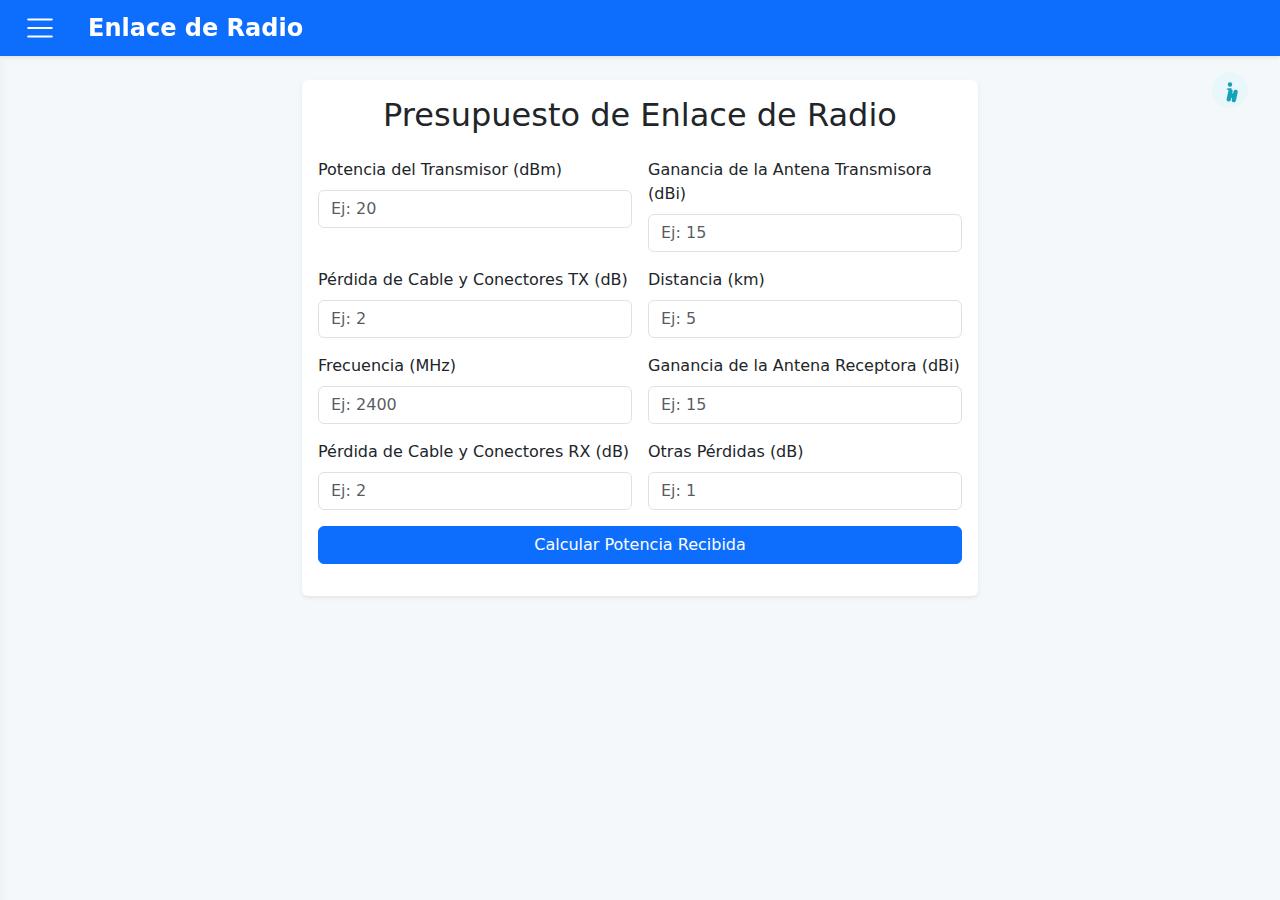
<file: enlace_radio.html>
<!DOCTYPE html>
<html lang="es">
<head>
    <meta charset="UTF-8">
    <title>Enlace de Radio</title>
    <link href="https://cdn.jsdelivr.net/npm/bootstrap@5.3.3/dist/css/bootstrap.min.css" rel="stylesheet">
    <link rel="stylesheet" href="styles.css">
</head>
<body>
    <!-- Encabezado superior fijo -->
    <header class="main-header d-flex align-items-center px-3 shadow-sm">
        <div class="d-flex align-items-center gap-3">
            <button class="btn sidebar-toggle" id="sidebarToggle" aria-label="Abrir menú" type="button">
                <span class="navbar-toggler-icon"></span>
            </button>
            <span class="fw-bold fs-4 text-white">Enlace de Radio</span>
        </div>
    </header>
    <!-- Botón de información fijo en la esquina superior derecha -->
    <button type="button" class="btn btn-link p-0 m-0 border-0 info-btn-fixed" data-bs-toggle="modal" data-bs-target="#infoModal" title="¿Cómo funciona?" style="box-shadow:none;">
        <svg xmlns="http://www.w3.org/2000/svg" width="36" height="36" fill="#17a2b8" viewBox="0 0 16 16">
            <circle cx="8" cy="8" r="8" fill="#e9f7fa"/>
            <path d="M8 4.5a1 1 0 1 1 0 2 1 1 0 0 1 0-2zm.93 2.588-2.29.287-.082.38.45.083c.294.07.352.176.288.469l-.738 3.468c-.194.897.105 1.319.808 1.319.545 0 .875-.252 1.02-.797l.088-.416c.066-.308.118-.438.288-.438.145 0 .176.105.145.262l-.088.416c-.194.897.105 1.319.808 1.319.545 0 .875-.252 1.02-.797l.738-3.468c.194-.897-.105-1.319-.808-1.319-.545 0-.875.252-1.02.797l-.088.416c-.066.308-.118.438-.288.438-.145 0-.176-.105-.145-.262l.088-.416c.194-.897-.105-1.319-.808-1.319z" fill="#17a2b8"/>
        </svg>
    </button>
    <!-- Sidebar despegable -->
    <nav id="sidebarMenu" class="sidebar-menu">
        <div class="sidebar-header d-flex align-items-center px-3 py-2">
            <span class="fw-bold fs-5">Módulos</span>
            <button type="button" class="btn-close ms-auto" aria-label="Cerrar" id="sidebarClose"></button>
        </div>
        <ul class="list-unstyled sidebar-list">
            <li><a class="sidebar-link" href="index.html">Inicio</a></li>
            <li><a class="sidebar-link" href="aten_ganan.html">Atenuación y Ganancia</a></li>
            <li><a class="sidebar-link" href="tiem_trans.html">Tiempo de Transmisión</a></li>
            <li><a class="sidebar-link" href="calculadora.html">Calculadora de dBm/dB</a></li>
            <li><a class="sidebar-link" href="enlace_radio.html">Enlace de Radio</a></li>
            <li><a class="sidebar-link active" href="amp_mod.html">Amplitud Modulada</a></li>
            <li><a class="sidebar-link" href="frec_mod.html">Frecuencia Modulada</a></li>
            <li><a class="sidebar-link" href="mod_ask.html">Modulación ASK</a></li>
            <li><a class="sidebar-link" href="mod_fsk.html">Modulación FSK</a></li>
        </ul>
    </nav>
    <main class="container" style="margin-top:80px;max-width:700px;">
        <div class="card shadow-sm border-0">
            <div class="card-body">
                <h2 class="mb-4 text-center">Presupuesto de Enlace de Radio</h2>
                <!-- Formulario de presupuesto de enlace de radio -->
                <form id="radioLinkForm" class="row g-3 mb-3">
                    <div class="col-md-6">
                        <label for="txPower" class="form-label">Potencia del Transmisor (dBm)</label>
                        <input type="number" class="form-control" id="txPower" placeholder="Ej: 20">
                    </div>
                    <div class="col-md-6">
                        <label for="txAntennaGain" class="form-label">Ganancia de la Antena Transmisora (dBi)</label>
                        <input type="number" class="form-control" id="txAntennaGain" placeholder="Ej: 15">
                    </div>
                    <div class="col-md-6">
                        <label for="txCableLoss" class="form-label">Pérdida de Cable y Conectores TX (dB)</label>
                        <input type="number" class="form-control" id="txCableLoss" placeholder="Ej: 2">
                    </div>
                    <div class="col-md-6">
                        <label for="distance" class="form-label">Distancia (km)</label>
                        <input type="number" class="form-control" id="distance" placeholder="Ej: 5">
                    </div>
                    <div class="col-md-6">
                        <label for="frequency" class="form-label">Frecuencia (MHz)</label>
                        <input type="number" class="form-control" id="frequency" placeholder="Ej: 2400">
                    </div>
                    <div class="col-md-6">
                        <label for="rxAntennaGain" class="form-label">Ganancia de la Antena Receptora (dBi)</label>
                        <input type="number" class="form-control" id="rxAntennaGain" placeholder="Ej: 15">
                    </div>
                    <div class="col-md-6">
                        <label for="rxCableLoss" class="form-label">Pérdida de Cable y Conectores RX (dB)</label>
                        <input type="number" class="form-control" id="rxCableLoss" placeholder="Ej: 2">
                    </div>
                    <div class="col-md-6">
                        <label for="otherLoss" class="form-label">Otras Pérdidas (dB)</label>
                        <input type="number" class="form-control" id="otherLoss" placeholder="Ej: 1">
                    </div>
                    <div class="col-12">
                        <button type="button" class="btn btn-primary w-100" id="calcRadioLinkBtn">Calcular Potencia Recibida</button>
                    </div>
                </form>
                <div id="radioLinkResult" class="alert alert-info d-none mt-3 text-center" style="text-align: justify;"></div>
            </div>
        </div>
    </main>
    <!-- Modal de información -->
    <div class="modal fade" id="infoModal" tabindex="-1" aria-labelledby="infoModalLabel" aria-hidden="true">
      <div class="modal-dialog modal-dialog-centered modal-lg info-modal-margin">
        <div class="modal-content">
          <div class="modal-header">
            <h5 class="modal-title" id="infoModalLabel">¿Cómo funciona?</h5>
            <button type="button" class="btn-close btn-close-red" data-bs-dismiss="modal" aria-label="Cerrar"></button>
          </div>
          <div class="modal-body">
            <div class="row">
              <div class="col-md-6 mb-3 mb-md-0">
                <div class="small text-secondary text-justify info-modal-justify">
                    <strong>¿Qué es un enlace de radio?</strong><br>
                    Un enlace de radio es una comunicación inalámbrica entre dos antenas (transmisora y receptora) usando ondas electromagnéticas. El análisis de enlace permite calcular la señal recibida considerando la potencia transmitida, las ganancias de antena, las pérdidas en cables/conectores y la atenuación por el espacio libre.<br><br>
                    <strong>¿Cómo usar esta herramienta?</strong>
                    <ol class="mb-2">
                        <li>Ingresa la potencia del transmisor (<b>dBm</b>), las ganancias de ambas antenas (<b>dBi</b>), las pérdidas de cables/conectores (<b>dB</b>), la distancia (<b>km</b>) y la frecuencia (<b>MHz</b>).</li>
                        <li>Haz clic en <b>Calcular Potencia Recibida</b> para ver el resultado y el procedimiento paso a paso, junto a una representación gráfica del enlace.</li>
                    </ol>
                    <strong>Interpretación:</strong><br>
                    El resultado te indica el nivel de señal que llegará a la antena receptora. Si la potencia recibida es suficiente para el receptor, el enlace será viable.
                </div>
              </div>
              <div class="col-md-6">
                <div class="small text-secondary text-justify info-modal-justify">
                    <strong>¿Cómo funciona el cálculo?</strong><br>
                    Se utiliza la fórmula del enlace libre (Friis):<br>
                    <code>Prx (dBm) = Ptx + Gtx + Grx - Ltx - Lfs - Lrx - Lotros</code><br>
                    Donde:<br>
                    <ul>
                        <li><b>Ptx</b>: Potencia del transmisor (dBm)</li>
                        <li><b>Gtx</b>: Ganancia de la antena transmisora (dBi)</li>
                        <li><b>Grx</b>: Ganancia de la antena receptora (dBi)</li>
                        <li><b>Ltx</b>: Pérdidas en cable/conectores TX (dB)</li>
                        <li><b>Lrx</b>: Pérdidas en cable/conectores RX (dB)</li>
                        <li><b>Lotros</b>: Otras pérdidas (dB)</li>
                        <li><b>Lfs</b>: Pérdida por espacio libre (dB):<br>
                            <code>Lfs = 32.45 + 20·log₁₀(distancia_km) + 20·log₁₀(frecuencia_MHz)</code>
                        </li>
                    </ul>
                    <strong>Importancia:</strong><br>
                    Este cálculo es fundamental para diseñar enlaces inalámbricos confiables, seleccionar antenas y equipos adecuados, y prever el alcance y la calidad de la comunicación.<br>
                </div>
              </div>
            </div>
          </div>
        </div>
      </div>
    </div>
    <script src="https://cdn.jsdelivr.net/npm/bootstrap@5.3.3/dist/js/bootstrap.bundle.min.js"></script>
    <script>
    // Menú lateral
    const sidebar = document.getElementById('sidebarMenu');
    const toggleBtn = document.getElementById('sidebarToggle');
    const closeBtn = document.getElementById('sidebarClose');
    toggleBtn.addEventListener('click', (e) => {
        e.stopPropagation();
        sidebar.classList.toggle('sidebar-open');
    });
    closeBtn.addEventListener('click', (e) => {
        e.stopPropagation();
        sidebar.classList.remove('sidebar-open');
    });
    document.addEventListener('mousedown', (e) => {
        if (
            sidebar.classList.contains('sidebar-open') &&
            !sidebar.contains(e.target) &&
            e.target !== toggleBtn
        ) {
            sidebar.classList.remove('sidebar-open');
        }
    });
    // Presupuesto de Enlace de Radio
    const calcRadioLinkBtn = document.getElementById('calcRadioLinkBtn');
    const radioLinkResult = document.getElementById('radioLinkResult');
    function calcularEnlaceRadio() {
        // Obtener valores
        const txPower = parseFloat(document.getElementById('txPower').value);
        const txAntennaGain = parseFloat(document.getElementById('txAntennaGain').value);
        const txCableLoss = parseFloat(document.getElementById('txCableLoss').value);
        const distance = parseFloat(document.getElementById('distance').value);
        const frequency = parseFloat(document.getElementById('frequency').value);
        const rxAntennaGain = parseFloat(document.getElementById('rxAntennaGain').value);
        const rxCableLoss = parseFloat(document.getElementById('rxCableLoss').value);
        const otherLoss = parseFloat(document.getElementById('otherLoss').value);

        // Validación básica
        if (
            isNaN(txPower) || isNaN(txAntennaGain) || isNaN(txCableLoss) ||
            isNaN(distance) || isNaN(frequency) ||
            isNaN(rxAntennaGain) || isNaN(rxCableLoss) || isNaN(otherLoss) ||
            distance <= 0 || frequency <= 0
        ) {
            radioLinkResult.textContent = "Por favor ingresa todos los valores requeridos y válidos.";
            radioLinkResult.classList.remove('d-none', 'alert-info');
            radioLinkResult.classList.add('alert-danger');
            return;
        }

        // Cálculo de FSPL (Free Space Path Loss)
        const fspl = 32.45 + 20 * Math.log10(distance) + 20 * Math.log10(frequency);

        // Potencia recibida
        const prx = txPower + txAntennaGain - txCableLoss - fspl + rxAntennaGain - rxCableLoss - otherLoss;

        // Procedimiento detallado con representación gráfica de dos antenas
        let proc = `
        <div class="d-flex justify-content-center mb-3">
            <svg width="400" height="140" viewBox="0 0 400 140">
                <!-- Antena TX (izquierda) -->
                <g>
                    <!-- Icono de antena: base -->
                    <rect x="30" y="70" width="10" height="30" fill="#6c757d" rx="2"/>
                    <!-- Icono de antena: mástil -->
                    <rect x="34" y="40" width="2" height="30" fill="#0d6efd"/>
                    <!-- Icono de antena: ondas -->
                    <path d="M35 40 Q20 55 35 70" stroke="#0dcaf0" stroke-width="2" fill="none"/>
                    <path d="M35 40 Q50 55 35 70" stroke="#0dcaf0" stroke-width="2" fill="none"/>
                    <path d="M35 45 Q25 55 35 65" stroke="#0dcaf0" stroke-width="1" fill="none"/>
                    <path d="M35 45 Q45 55 35 65" stroke="#0dcaf0" stroke-width="1" fill="none"/>
                    <!-- Etiqueta TX -->
                    <text x="35" y="115" text-anchor="middle" fill="#0d6efd" font-size="15" font-family="Arial" font-weight="bold">TX</text>
                    <text x="35" y="128" text-anchor="middle" fill="#0d6efd" font-size="12" font-family="Arial">Transmisor</text>
                </g>
                <!-- Trayecto de la señal -->
                <g>
                    <line x1="50" y1="55" x2="350" y2="55" stroke="#0dcaf0" stroke-width="2" stroke-dasharray="7,7" marker-end="url(#arrowhead)"/>
                    <text x="200" y="45" text-anchor="middle" fill="#0dcaf0" font-size="13" font-family="Arial">Espacio libre</text>
                </g>
                <!-- Antena RX (derecha) -->
                <g>
                    <!-- Icono de antena: base -->
                    <rect x="350" y="70" width="10" height="30" fill="#6c757d" rx="2"/>
                    <!-- Icono de antena: mástil -->
                    <rect x="354" y="40" width="2" height="30" fill="#dc3545"/>
                    <!-- Icono de antena: ondas -->
                    <path d="M355 40 Q340 55 355 70" stroke="#0dcaf0" stroke-width="2" fill="none"/>
                    <path d="M355 40 Q370 55 355 70" stroke="#0dcaf0" stroke-width="2" fill="none"/>
                    <path d="M355 45 Q345 55 355 65" stroke="#0dcaf0" stroke-width="1" fill="none"/>
                    <path d="M355 45 Q365 55 355 65" stroke="#0dcaf0" stroke-width="1" fill="none"/>
                    <!-- Etiqueta RX -->
                    <text x="355" y="115" text-anchor="middle" fill="#dc3545" font-size="15" font-family="Arial" font-weight="bold">RX</text>
                    <text x="355" y="128" text-anchor="middle" fill="#dc3545" font-size="12" font-family="Arial">Receptor</text>
                </g>
                <!-- Flecha de trayecto -->
                <defs>
                    <marker id="arrowhead" markerWidth="8" markerHeight="6" refX="8" refY="3" orient="auto">
                        <polygon points="0 0, 8 3, 0 6" fill="#0dcaf0"/>
                    </marker>
                </defs>
            </svg>
        </div>
        <div class="text-start"><strong>Procedimiento detallado:</strong><br>`;
        proc += `<b>Paso 1:</b> Potencia del transmisor: <b>${txPower} dBm</b><br>`;
        proc += `<b>Paso 2:</b> Ganancia de la antena transmisora: <b>+${txAntennaGain} dBi</b><br>`;
        proc += `<b>Paso 3:</b> Pérdida de cable/conectores TX: <b>-${txCableLoss} dB</b><br>`;
        proc += `<b>Paso 4:</b> Cálculo de la pérdida de espacio libre (FSPL):<br>`;
        proc += `<span class="ms-3">FSPL = 32.45 + 20·log₁₀(${distance}) + 20·log₁₀(${frequency}) = <b>${fspl.toFixed(2)} dB</b></span><br>`;
        proc += `<b>Paso 5:</b> Ganancia de la antena receptora: <b>+${rxAntennaGain} dBi</b><br>`;
        proc += `<b>Paso 6:</b> Pérdida de cable/conectores RX: <b>-${rxCableLoss} dB</b><br>`;
        proc += `<b>Paso 7:</b> Otras pérdidas: <b>-${otherLoss} dB</b><br>`;
        proc += `<b>Paso 8:</b> Suma total:<br>`;
        proc += `<span class="ms-3">Potencia recibida = ${txPower} + ${txAntennaGain} - ${txCableLoss} - ${fspl.toFixed(2)} + ${rxAntennaGain} - ${rxCableLoss} - ${otherLoss} = <b>${prx.toFixed(2)} dBm</b></span><br>`;
        proc += `</div>`;

        let resultado = `<strong>Potencia Recibida:</strong> <span class="${prx < -80 ? 'text-danger' : 'text-success'}">${prx.toFixed(2)} dBm</span>`;
        radioLinkResult.innerHTML = resultado + proc;
        radioLinkResult.classList.remove('d-none', 'alert-danger');
        radioLinkResult.classList.add('alert-info');
    }
    if (calcRadioLinkBtn) {
        calcRadioLinkBtn.addEventListener('click', calcularEnlaceRadio);
    }

    // Elimina funciones y observadores de tooltips SVG
    </script>
</body>
</html>
</file>
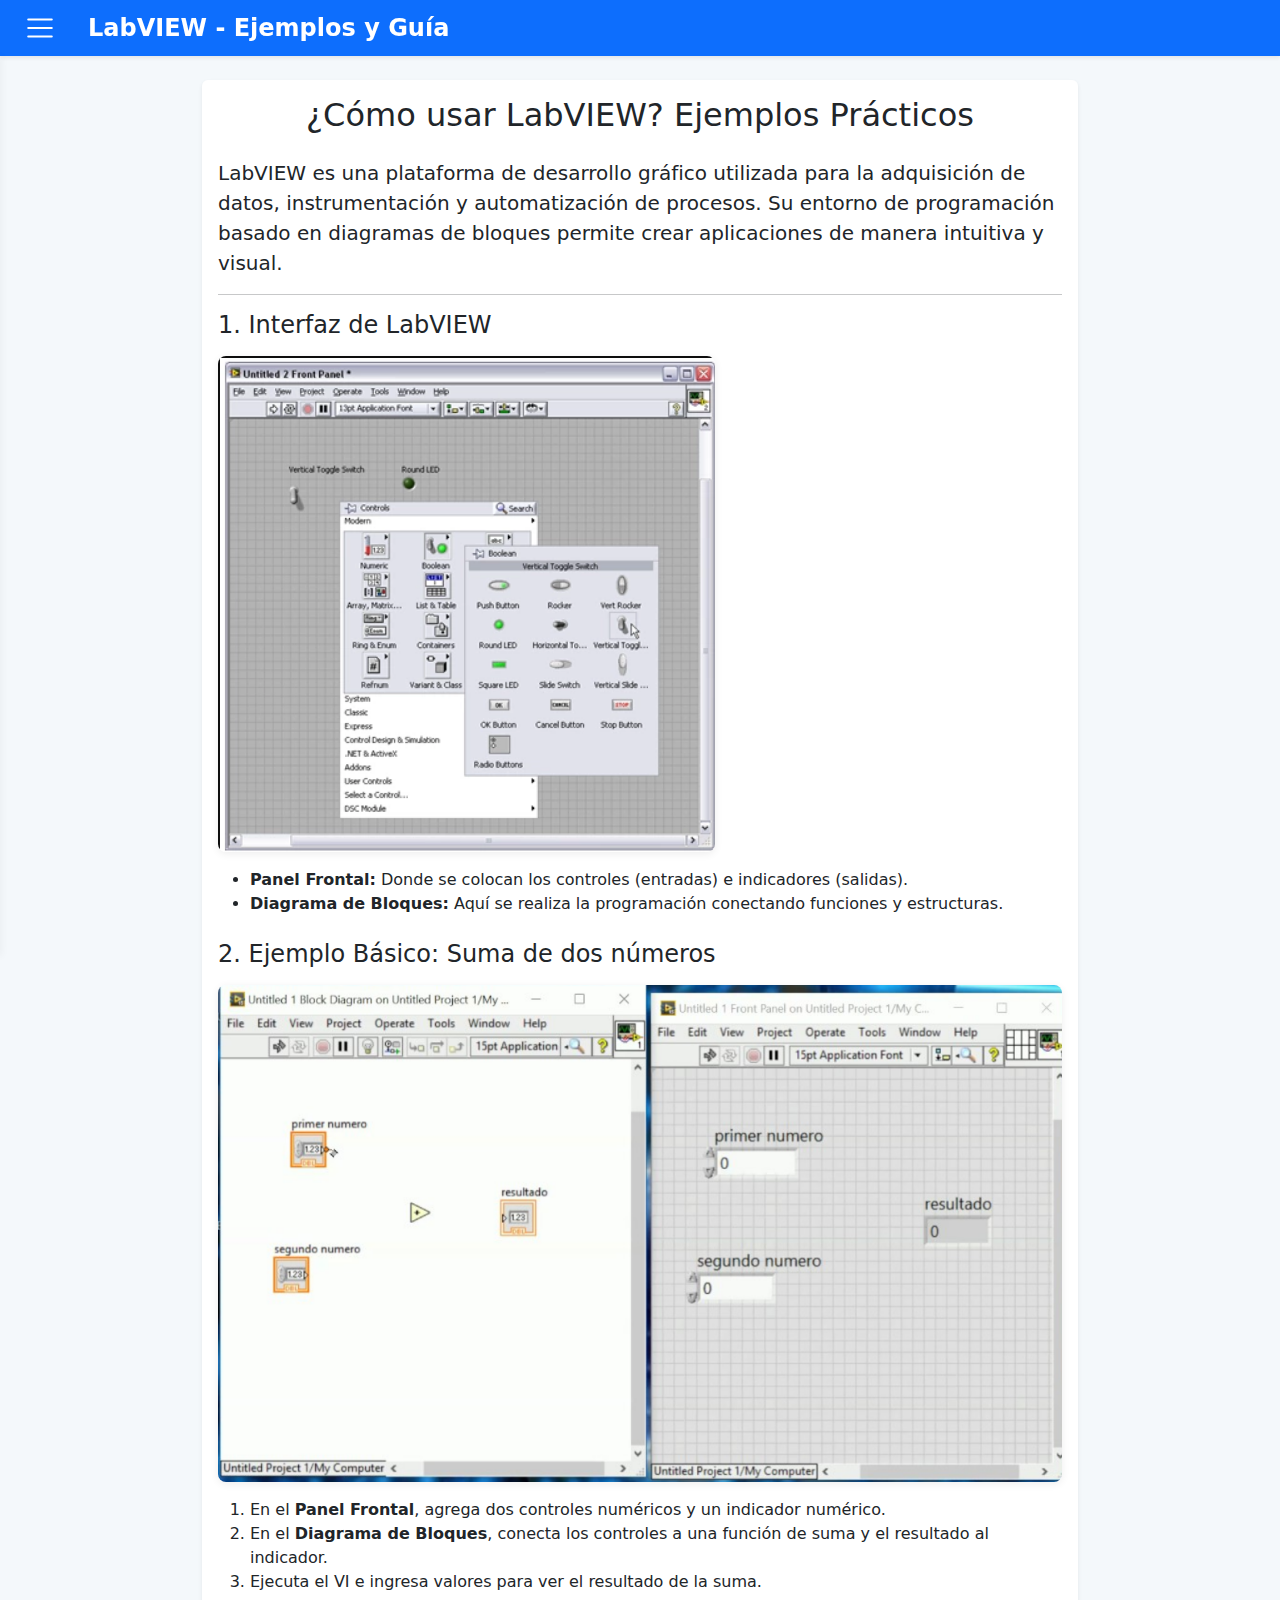
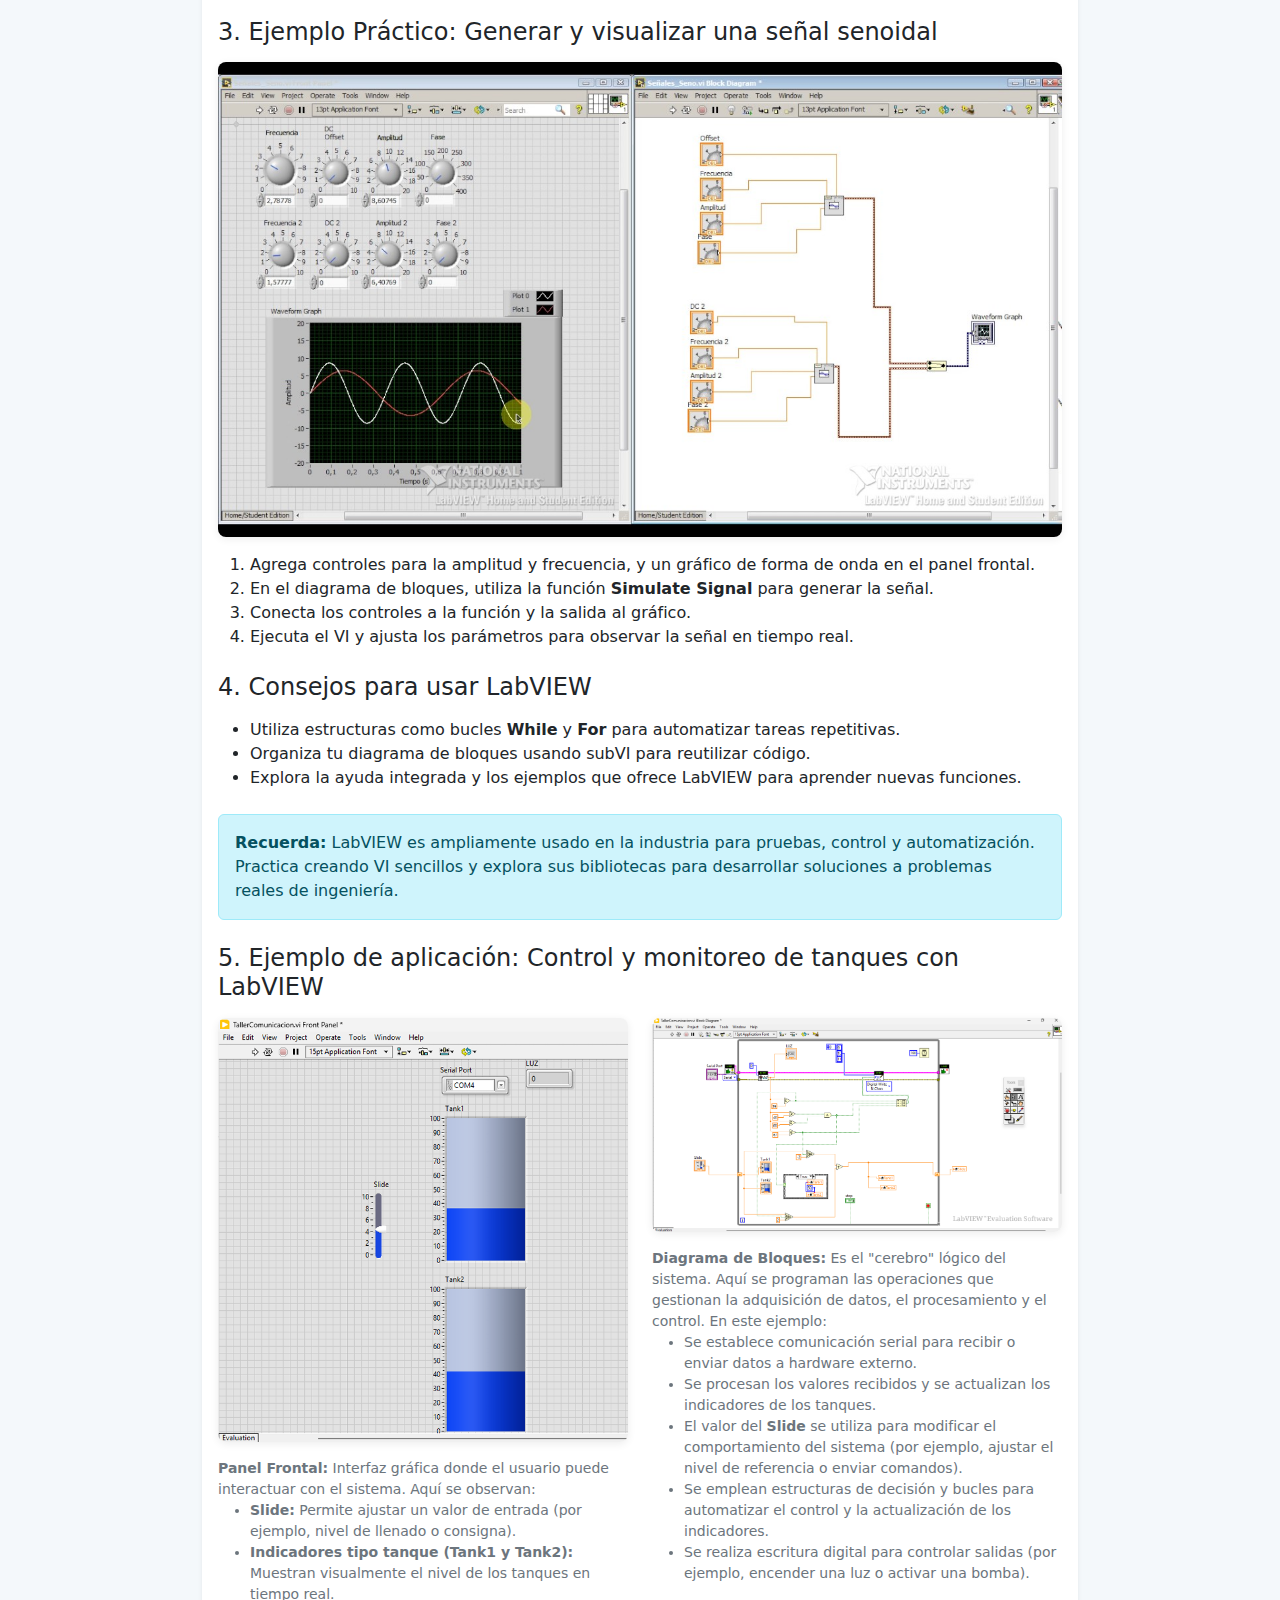
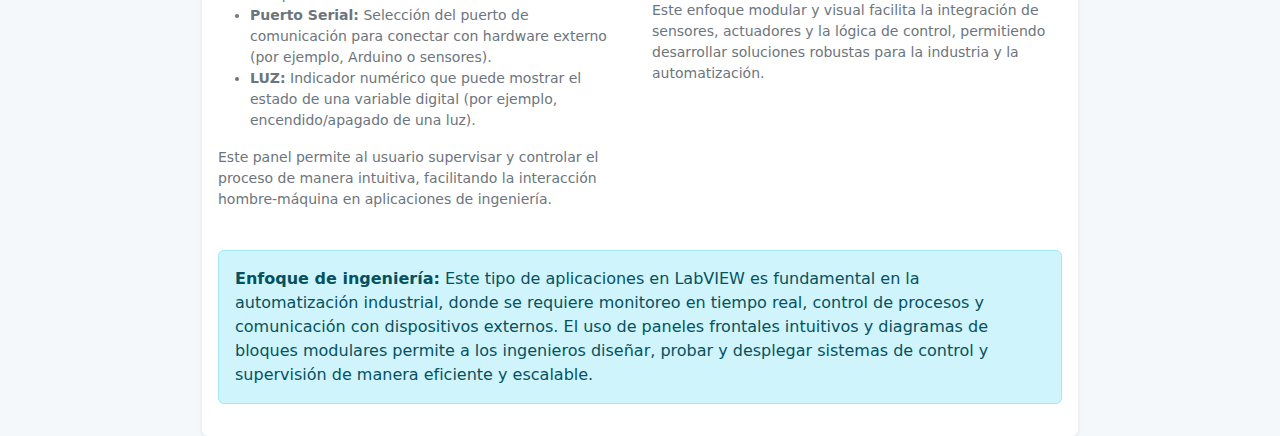
<file: lab_view.html>
<!DOCTYPE html>
<html lang="es">
<head>
    <meta charset="UTF-8">
    <title>LabVIEW - Ejemplos y Guía</title>
    <link href="https://cdn.jsdelivr.net/npm/bootstrap@5.3.3/dist/css/bootstrap.min.css" rel="stylesheet">
    <link rel="stylesheet" href="styles.css">
    <style>
        .labview-img {
            max-width: 100%;
            border-radius: 8px;
            margin-bottom: 1rem;
            box-shadow: 0 2px 8px rgba(0,0,0,0.07);
        }
    </style>
</head>
<body>
    <!-- Encabezado superior fijo -->
    <header class="main-header d-flex align-items-center px-3 shadow-sm">
        <div class="d-flex align-items-center gap-3">
            <button class="btn sidebar-toggle" id="sidebarToggle" aria-label="Abrir menú" type="button">
                <span class="navbar-toggler-icon"></span>
            </button>
            <span class="fw-bold fs-4 text-white">LabVIEW - Ejemplos y Guía</span>
        </div>
    </header>
    <!-- Sidebar despegable -->
    <nav id="sidebarMenu" class="sidebar-menu">
        <div class="sidebar-header d-flex align-items-center px-3 py-2">
            <span class="fw-bold fs-5">Módulos</span>
            <button type="button" class="btn-close ms-auto" aria-label="Cerrar" id="sidebarClose"></button>
        </div>
        <ul class="list-unstyled sidebar-list">
            <li><a class="sidebar-link" href="index.html">Inicio</a></li>
            <li><a class="sidebar-link" href="aten_ganan.html">Atenuación y Ganancia</a></li>
            <li><a class="sidebar-link" href="tiem_trans.html">Tiempo de Transmisión</a></li>
            <li><a class="sidebar-link" href="calculadora.html">Calculadora de dBm/dB</a></li>
            <li><a class="sidebar-link" href="enlace_radio.html">Enlace de Radio</a></li>
            <li><a class="sidebar-link" href="amp_mod.html">Amplitud Modulada</a></li>
            <li><a class="sidebar-link" href="frec_mod.html">Frecuencia Modulada</a></li>
            <li><a class="sidebar-link" href="mod_ask.html">Modulación ASK</a></li>
            <li><a class="sidebar-link" href="mod_fsk.html">Modulación FSK</a></li>
            <li><a class="sidebar-link active" href="lab_view.html">LabVIEW</a></li>
        </ul>
    </nav>
    <main class="container" style="margin-top:80px;max-width:900px;">
        <div class="card shadow-sm border-0">
            <div class="card-body">
                <h2 class="mb-4 text-center">¿Cómo usar LabVIEW? Ejemplos Prácticos</h2>
                <p class="lead text-justify">
                    <b>LabVIEW</b> es una plataforma de desarrollo gráfico utilizada para la adquisición de datos, instrumentación y automatización de procesos. Su entorno de programación basado en diagramas de bloques permite crear aplicaciones de manera intuitiva y visual.
                </p>
                <hr>
                <h4 class="mb-3">1. Interfaz de LabVIEW</h4>
                <img src="Interfaz de LabVIEW.png" alt="Interfaz de LabVIEW" class="labview-img">
                <ul>
                    <li><b>Panel Frontal:</b> Donde se colocan los controles (entradas) e indicadores (salidas).</li>
                    <li><b>Diagrama de Bloques:</b> Aquí se realiza la programación conectando funciones y estructuras.</li>
                </ul>
                <h4 class="mt-4 mb-3">2. Ejemplo Básico: Suma de dos números</h4>
                <img src="Ejemplo suma LabVIEW.png" alt="Ejemplo suma LabVIEW" class="labview-img">
                <ol>
                    <li>En el <b>Panel Frontal</b>, agrega dos controles numéricos y un indicador numérico.</li>
                    <li>En el <b>Diagrama de Bloques</b>, conecta los controles a una función de suma y el resultado al indicador.</li>
                    <li>Ejecuta el VI e ingresa valores para ver el resultado de la suma.</li>
                </ol>
                <h4 class="mt-4 mb-3">3. Ejemplo Práctico: Generar y visualizar una señal senoidal</h4>
                <img src="Generar señal senoidal LabVIEW.jpg" alt="Generar señal senoidal LabVIEW" class="labview-img">
                <ol>
                    <li>Agrega controles para la amplitud y frecuencia, y un gráfico de forma de onda en el panel frontal.</li>
                    <li>En el diagrama de bloques, utiliza la función <b>Simulate Signal</b> para generar la señal.</li>
                    <li>Conecta los controles a la función y la salida al gráfico.</li>
                    <li>Ejecuta el VI y ajusta los parámetros para observar la señal en tiempo real.</li>
                </ol>
                <h4 class="mt-4 mb-3">4. Consejos para usar LabVIEW</h4>
                <ul>
                    <li>Utiliza estructuras como bucles <b>While</b> y <b>For</b> para automatizar tareas repetitivas.</li>
                    <li>Organiza tu diagrama de bloques usando subVI para reutilizar código.</li>
                    <li>Explora la ayuda integrada y los ejemplos que ofrece LabVIEW para aprender nuevas funciones.</li>
                </ul>
                <div class="alert alert-info mt-4">
                    <b>Recuerda:</b> LabVIEW es ampliamente usado en la industria para pruebas, control y automatización. Practica creando VI sencillos y explora sus bibliotecas para desarrollar soluciones a problemas reales de ingeniería.
                </div>
                <h4 class="mt-4 mb-3">5. Ejemplo de aplicación: Control y monitoreo de tanques con LabVIEW</h4>
                <div class="row">
                    <div class="col-md-6 mb-3">
                        <img src="Panel Frontal LabVIEW.png" alt="Panel Frontal LabVIEW" class="labview-img">
                        <div class="small text-secondary">
                            <b>Panel Frontal:</b> Interfaz gráfica donde el usuario puede interactuar con el sistema. Aquí se observan:
                            <ul>
                                <li><b>Slide:</b> Permite ajustar un valor de entrada (por ejemplo, nivel de llenado o consigna).</li>
                                <li><b>Indicadores tipo tanque (Tank1 y Tank2):</b> Muestran visualmente el nivel de los tanques en tiempo real.</li>
                                <li><b>Puerto Serial:</b> Selección del puerto de comunicación para conectar con hardware externo (por ejemplo, Arduino o sensores).</li>
                                <li><b>LUZ:</b> Indicador numérico que puede mostrar el estado de una variable digital (por ejemplo, encendido/apagado de una luz).</li>
                            </ul>
                            Este panel permite al usuario supervisar y controlar el proceso de manera intuitiva, facilitando la interacción hombre-máquina en aplicaciones de ingeniería.
                        </div>
                    </div>
                    <div class="col-md-6 mb-3">
                        <img src="Diagrama de Bloques LabVIEW.png" alt="Diagrama de Bloques LabVIEW" class="labview-img">
                        <div class="small text-secondary">
                            <b>Diagrama de Bloques:</b> Es el "cerebro" lógico del sistema. Aquí se programan las operaciones que gestionan la adquisición de datos, el procesamiento y el control. En este ejemplo:
                            <ul>
                                <li>Se establece comunicación serial para recibir o enviar datos a hardware externo.</li>
                                <li>Se procesan los valores recibidos y se actualizan los indicadores de los tanques.</li>
                                <li>El valor del <b>Slide</b> se utiliza para modificar el comportamiento del sistema (por ejemplo, ajustar el nivel de referencia o enviar comandos).</li>
                                <li>Se emplean estructuras de decisión y bucles para automatizar el control y la actualización de los indicadores.</li>
                                <li>Se realiza escritura digital para controlar salidas (por ejemplo, encender una luz o activar una bomba).</li>
                            </ul>
                            Este enfoque modular y visual facilita la integración de sensores, actuadores y la lógica de control, permitiendo desarrollar soluciones robustas para la industria y la automatización.
                        </div>
                    </div>
                </div>
                <div class="alert alert-info mt-4">
                    <b>Enfoque de ingeniería:</b> Este tipo de aplicaciones en LabVIEW es fundamental en la automatización industrial, donde se requiere monitoreo en tiempo real, control de procesos y comunicación con dispositivos externos. El uso de paneles frontales intuitivos y diagramas de bloques modulares permite a los ingenieros diseñar, probar y desplegar sistemas de control y supervisión de manera eficiente y escalable.
                </div>
            </div>
        </div>
    </main>
    <script src="https://cdn.jsdelivr.net/npm/bootstrap@5.3.3/dist/js/bootstrap.bundle.min.js"></script>
    <script>
    // Menú lateral
    const sidebar = document.getElementById('sidebarMenu');
    const toggleBtn = document.getElementById('sidebarToggle');
    const closeBtn = document.getElementById('sidebarClose');
    toggleBtn.addEventListener('click', (e) => {
        e.stopPropagation();
        sidebar.classList.toggle('sidebar-open');
    });
    closeBtn.addEventListener('click', (e) => {
        e.stopPropagation();
        sidebar.classList.remove('sidebar-open');
    });
    document.addEventListener('mousedown', (e) => {
        if (
            sidebar.classList.contains('sidebar-open') &&
            !sidebar.contains(e.target) &&
            e.target !== toggleBtn
        ) {
            sidebar.classList.remove('sidebar-open');
        }
    });
    </script>
</body>
</html>
</file>
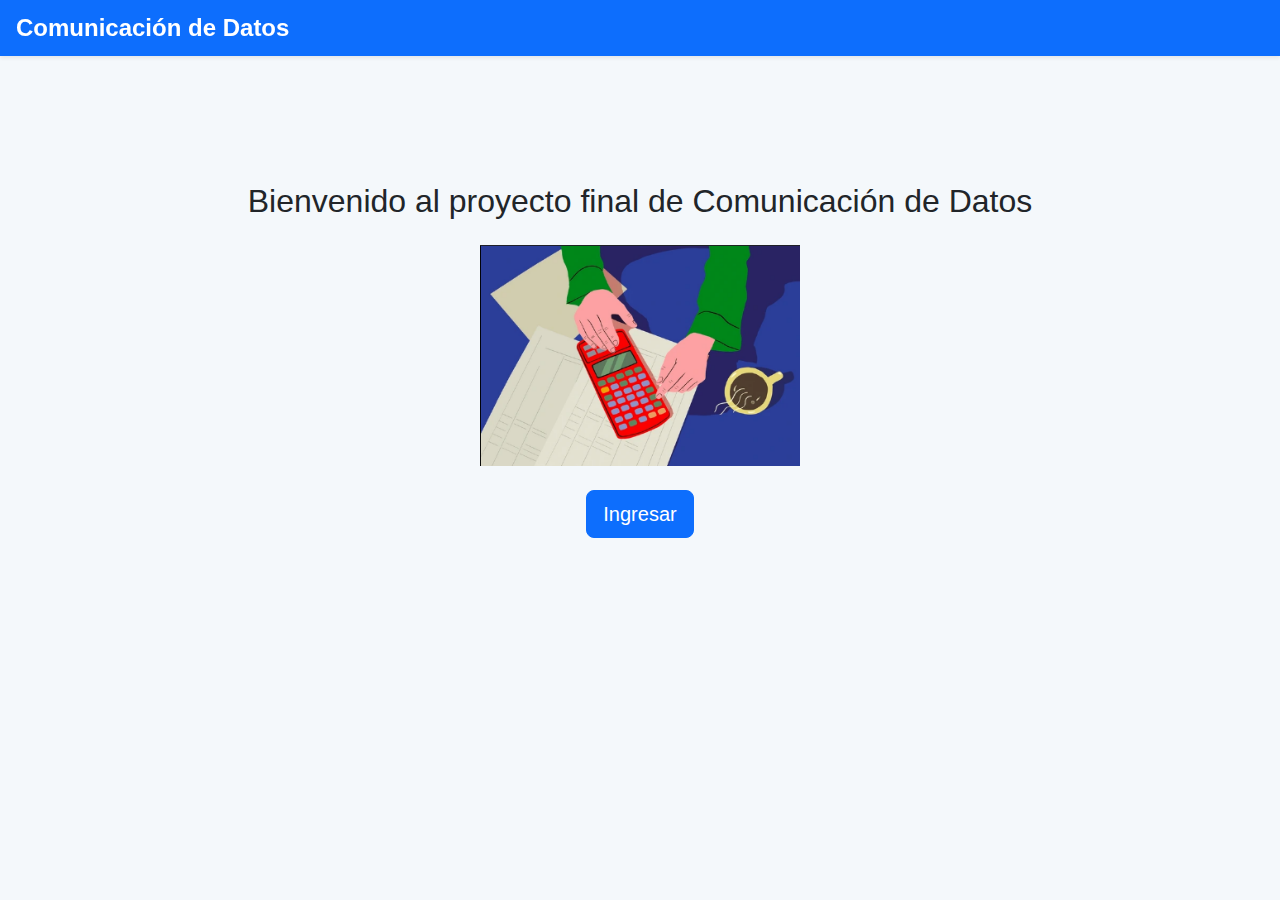
<file: pre_index.html>
<!DOCTYPE html>
<html lang="es">
<head>
    <meta charset="UTF-8">
    <title>Comunicación de Datos</title>
    <link href="https://cdn.jsdelivr.net/npm/bootstrap@5.3.3/dist/css/bootstrap.min.css" rel="stylesheet">
    <link rel="stylesheet" href="styles.css">
    <style>
        body, .card, .card-body, .list-group-item, .main-header, .sidebar-menu, .sidebar-list, .sidebar-link, .form-label, .form-control, .btn, .lead, .text-justify, .fw-bold, .fs-4, .fs-5, .mb-3, .mb-4, .mb-0, .mb-2, .mb-1, .mt-4, .mt-5, .pt-5, .container, .row, .col, .col-md-6, .col-lg-4, .col-md-12, .col-lg-8, .col-md-10, .shadow-sm, .border-0, .h-100, .text-center, .text-secondary, .small, .list-group, .list-group-flush, .alert, .alert-info, .alert-danger, .btn-close, .sidebar-header, .sidebar-toggle, .sidebar-link.active {
            font-family: 'Segoe UI', 'Arial', 'Helvetica Neue', Helvetica, Arial, sans-serif !important;
        }
    </style>
</head>
<body>
    <!-- Encabezado superior fijo alineado a la izquierda -->
    <header class="main-header d-flex align-items-center px-3 shadow-sm">
        <div class="d-flex align-items-center gap-3">
            <span class="fw-bold fs-4 text-white">Comunicación de Datos</span>
        </div>
    </header>
    <main class="container d-flex flex-column align-items-center justify-content-center" style="min-height: 80vh;">
        <h2 class="mb-4 text-center">Bienvenido al proyecto final de Comunicación de Datos</h2>
        <img src="calcular.png" alt="Calcular" class="mb-4" style="max-width: 320px; width: 100%;">
        <a id="ingresarBtn" href="index.html#frompre" class="btn btn-primary btn-lg">Ingresar</a>
    </main>
    <script>
        // Transición suave al cambiar de página
        document.getElementById('ingresarBtn').addEventListener('click', function(e) {
            e.preventDefault();
            document.body.style.transition = "opacity 0.5s";
            document.body.style.opacity = "0";
            setTimeout(function() {
                window.location.href = "index.html#frompre";
            }, 500);
        });
        // Opcional: Aparece suave al cargar
        document.body.style.opacity = "0";
        window.addEventListener('DOMContentLoaded', function() {
            setTimeout(function() {
                document.body.style.transition = "opacity 0.5s";
                document.body.style.opacity = "1";
            }, 50);
        });
    </script>
</body>
</html>
</file>
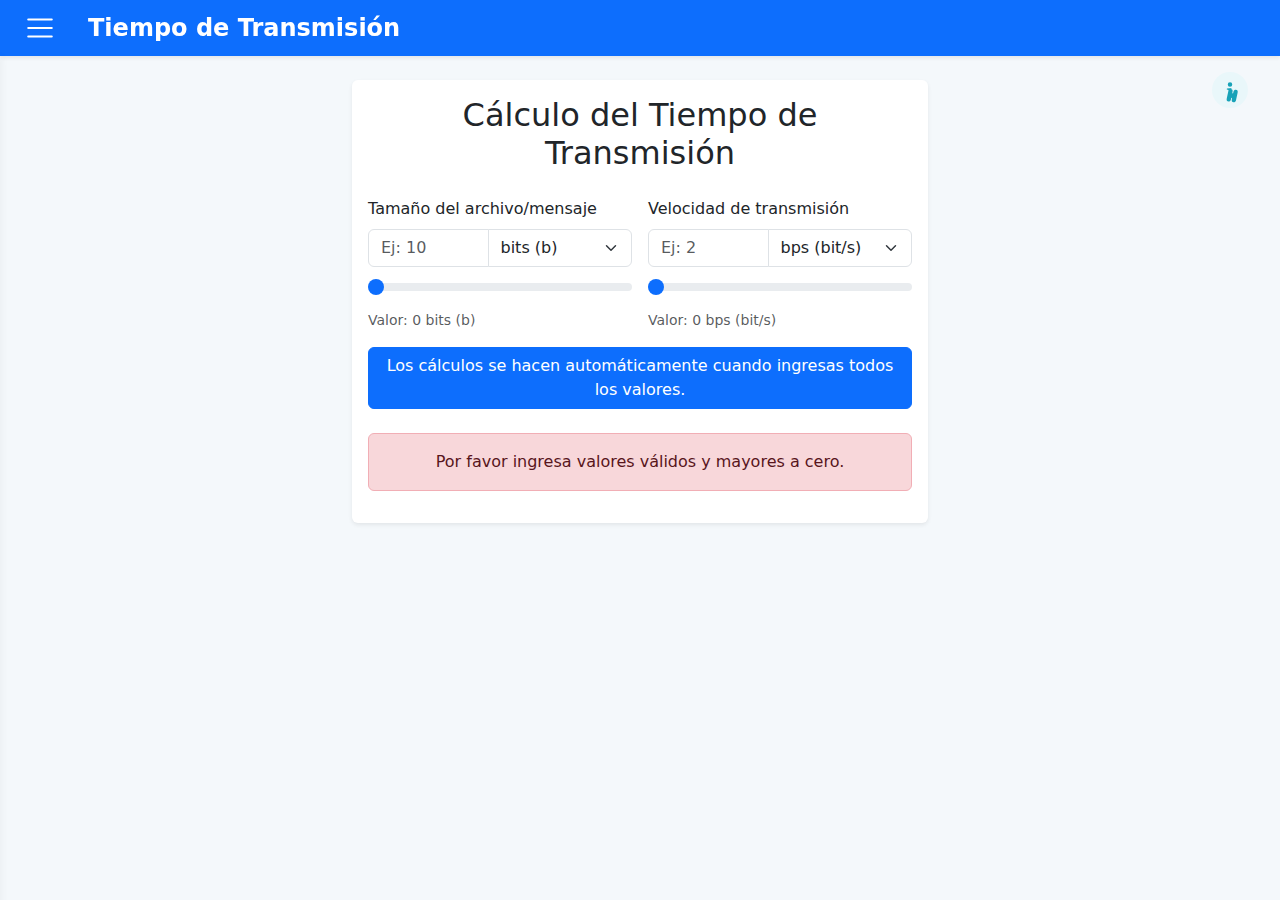
<file: tiem_trans.html>
<!DOCTYPE html>
<html lang="es">
<head>
    <meta charset="UTF-8">
    <title>Tiempo de Transmisión</title>
    <link href="https://cdn.jsdelivr.net/npm/bootstrap@5.3.3/dist/css/bootstrap.min.css" rel="stylesheet">
    <link rel="stylesheet" href="styles.css">
</head>
<body>
    <!-- Encabezado superior fijo -->
    <header class="main-header d-flex align-items-center px-3 shadow-sm">
        <div class="d-flex align-items-center gap-3">
            <button class="btn sidebar-toggle" id="sidebarToggle" aria-label="Abrir menú" type="button">
                <span class="navbar-toggler-icon"></span>
            </button>
            <span class="fw-bold fs-4 text-white">Tiempo de Transmisión</span>
        </div>
    </header>
    <!-- Botón de información fijo en la esquina superior derecha -->
    <button type="button" class="btn btn-link p-0 m-0 border-0 info-btn-fixed" data-bs-toggle="modal" data-bs-target="#infoModal" title="¿Cómo funciona?" style="box-shadow:none;">
        <svg xmlns="http://www.w3.org/2000/svg" width="36" height="36" fill="#17a2b8" viewBox="0 0 16 16">
            <circle cx="8" cy="8" r="8" fill="#e9f7fa"/>
            <path d="M8 4.5a1 1 0 1 1 0 2 1 1 0 0 1 0-2zm.93 2.588-2.29.287-.082.38.45.083c.294.07.352.176.288.469l-.738 3.468c-.194.897.105 1.319.808 1.319.545 0 .875-.252 1.02-.797l.088-.416c.066-.308.118-.438.288-.438.145 0 .176.105.145.262l-.088.416c-.194.897.105 1.319.808 1.319.545 0 .875-.252 1.02-.797l.738-3.468c.194-.897-.105-1.319-.808-1.319-.545 0-.875.252-1.02.797l-.088.416c-.066.308-.118.438-.288.438-.145 0-.176-.105-.145-.262l.088-.416c.194-.897-.105-1.319-.808-1.319z" fill="#17a2b8"/>
        </svg>
    </button>
    <!-- Sidebar despegable -->
    <nav id="sidebarMenu" class="sidebar-menu">
        <div class="sidebar-header d-flex align-items-center px-3 py-2">
            <span class="fw-bold fs-5">Módulos</span>
            <button type="button" class="btn-close ms-auto" aria-label="Cerrar" id="sidebarClose"></button>
        </div>
        <ul class="list-unstyled sidebar-list">
            <li><a class="sidebar-link" href="index.html">Inicio</a></li>
            <li><a class="sidebar-link" href="aten_ganan.html">Atenuación y Ganancia</a></li>
            <li><a class="sidebar-link" href="tiem_trans.html">Tiempo de Transmisión</a></li>
            <li><a class="sidebar-link" href="calculadora.html">Calculadora de dBm/dB</a></li>
            <li><a class="sidebar-link" href="enlace_radio.html">Enlace de Radio</a></li>
            <li><a class="sidebar-link active" href="amp_mod.html">Amplitud Modulada</a></li>
            <li><a class="sidebar-link" href="frec_mod.html">Frecuencia Modulada</a></li>
            <li><a class="sidebar-link" href="mod_ask.html">Modulación ASK</a></li>
            <li><a class="sidebar-link" href="mod_fsk.html">Modulación FSK</a></li>
        </ul>
    </nav>
    <main class="container" style="margin-top:80px;max-width:600px;">
        <div class="card shadow-sm border-0">
            <div class="card-body">
                <h2 class="mb-4 text-center">Cálculo del Tiempo de Transmisión</h2>
                <form id="transmForm" class="row g-3">
                    <div class="col-12 col-md-6">
                        <label for="tamano" class="form-label">Tamaño del archivo/mensaje</label>
                        <div class="input-group mb-2">
                            <input type="number" class="form-control" id="tamano" min="0" step="any" placeholder="Ej: 10">
                            <select class="form-select" id="unidadTamano">
                                <option value="bit">bits (b)</option>
                                <option value="byte">bytes (B)</option>
                                <option value="kbit">kbits (kilobit, kb)</option>
                                <option value="kbyte">kbytes (kilobyte, kB)</option>
                                <option value="Mbit">Mbits (megabit, Mb)</option>
                                <option value="Mbyte">Mbytes (megabyte, MB)</option>
                                <option value="Gbit">Gbits (gigabit, Gb)</option>
                                <option value="Gbyte">Gbytes (gigabyte, GB)</option>
                            </select>
                        </div>
                        <!-- Slider para tamaño -->
                        <input type="range" class="form-range" id="tamanoSlider" min="0" max="1000" step="1" value="0">
                        <div class="form-text" id="tamanoSliderLabel"></div>
                    </div>
                    <div class="col-12 col-md-6">
                        <label for="velocidad" class="form-label">Velocidad de transmisión</label>
                        <div class="input-group mb-2">
                            <input type="number" class="form-control" id="velocidad" min="0" step="any" placeholder="Ej: 2">
                            <select class="form-select" id="unidadVelocidad">
                                <option value="bps">bps (bit/s)</option>
                                <option value="Kbps">Kbps (kilobit/s)</option>
                                <option value="Mbps">Mbps (megabit/s)</option>
                                <option value="Mb">Mib/s (mebibit/s, Mb)</option>
                                <option value="MB">MB/s (megabyte/s)</option>
                                <option value="Gbps">Gbps (gigabit/s)</option>
                            </select>
                        </div>
                        <!-- Slider para velocidad -->
                        <input type="range" class="form-range" id="velocidadSlider" min="0" max="1000" step="1" value="0">
                        <div class="form-text" id="velocidadSliderLabel"></div>
                    </div>
                    <div class="col-12">
                        <button type="button" class="btn btn-primary w-100" id="calcularBtn">Los cálculos se hacen automáticamente cuando ingresas todos los valores.</button>
                    </div>
                </form>
                <div id="resultadoTransm" class="alert alert-info d-none mt-4 text-center" style="text-align: justify;"></div>
            </div>
        </div>
    </main>
    <!-- Modal de información -->
    <div class="modal fade" id="infoModal" tabindex="-1" aria-labelledby="infoModalLabel" aria-hidden="true">
      <div class="modal-dialog modal-dialog-centered modal-lg info-modal-margin">
        <div class="modal-content">
          <div class="modal-header">
            <h5 class="modal-title" id="infoModalLabel">¿Cómo funciona?</h5>
            <button type="button" class="btn-close btn-close-red" data-bs-dismiss="modal" aria-label="Cerrar"></button>
          </div>
          <div class="modal-body">
            <div class="row">
              <div class="col-md-6 mb-3 mb-md-0">
                <div class="small text-secondary text-justify info-modal-justify">
                    <strong>Guía de uso y fundamentos de ingeniería de sistemas</strong><br><br>
                    <strong>¿Qué es el tiempo de transmisión?</strong><br>
                    El tiempo de transmisión es el intervalo necesario para enviar un archivo o mensaje completo a través de un canal de comunicación, dependiendo del tamaño de los datos y la velocidad del canal.<br><br>
                    <strong>¿Cómo usar esta herramienta?</strong>
                    <ol class="mb-2">
                        <li>
                            <b>Ingresa el tamaño del archivo o mensaje</b> y selecciona la unidad adecuada (bits, bytes, kbits, etc.).
                        </li>
                        <li>
                            <b>Ingresa la velocidad de transmisión</b> y selecciona la unidad correspondiente (bps, Kbps, Mbps, etc.).
                        </li>
                        <li>
                            <b>Haz clic en "Calcular tiempo de transmisión"</b> para ver el resultado y el procedimiento detallado.
                        </li>
                    </ol>
                </div>
              </div>
              <div class="col-md-6">
                <div class="small text-secondary text-justify info-modal-justify">
                    <strong>¿Cómo funciona el cálculo?</strong><br>
                    Se utiliza la siguiente fórmula para determinar el tiempo necesario para transmitir un archivo o mensaje completo:<br>
                    <code>Tiempo de transmisión = Tamaño (bits) / Velocidad (bps)</code><br>
                    <br>
                    <strong>Ejemplo de ingeniería:</strong><br>
                    Si tienes un archivo de 10 MB (megabytes) y una velocidad de 5 Mbps (megabits por segundo):<br>
                    <code>10 MB = 10 × 1024 × 1024 × 8 = 83,886,080 bits</code><br>
                    <code>5 Mbps = 5 × 1,000,000 = 5,000,000 bps</code><br>
                    <code>Tiempo = 83,886,080 / 5,000,000 = 16.78 segundos</code><br>
                    <br>
                    <strong>Importancia en sistemas:</strong><br>
                    El cálculo del tiempo de transmisión es fundamental para dimensionar enlaces, estimar demoras y optimizar el rendimiento en sistemas de comunicación de datos.<br>
                    <br>
                    <b>Nota:</b> Esta herramienta es didáctica y orientada a la comprensión de los conceptos de transmisión de datos en sistemas de comunicación.
                </div>
              </div>
            </div>
          </div>
        </div>
      </div>
    </div>
    <script src="https://cdn.jsdelivr.net/npm/bootstrap@5.3.3/dist/js/bootstrap.bundle.min.js"></script>
    <script>
    // Menú lateral
    const sidebar = document.getElementById('sidebarMenu');
    const toggleBtn = document.getElementById('sidebarToggle');
    const closeBtn = document.getElementById('sidebarClose');
    toggleBtn.addEventListener('click', (e) => {
        e.stopPropagation();
        sidebar.classList.toggle('sidebar-open');
    });
    closeBtn.addEventListener('click', (e) => {
        e.stopPropagation();
        sidebar.classList.remove('sidebar-open');
    });
    document.addEventListener('mousedown', (e) => {
        if (
            sidebar.classList.contains('sidebar-open') &&
            !sidebar.contains(e.target) &&
            e.target !== toggleBtn
        ) {
            sidebar.classList.remove('sidebar-open');
        }
    });

    // Cálculo de tiempo de transmisión
    const calcularBtn = document.getElementById('calcularBtn');
    const resultadoTransm = document.getElementById('resultadoTransm');
    calcularBtn.addEventListener('click', () => {
        const tamano = parseFloat(document.getElementById('tamano').value);
        const unidadTamano = document.getElementById('unidadTamano').value;
        const velocidad = parseFloat(document.getElementById('velocidad').value);
        const unidadVelocidad = document.getElementById('unidadVelocidad').value;

        if (isNaN(tamano) || tamano <= 0 || isNaN(velocidad) || velocidad <= 0) {
            resultadoTransm.textContent = "Por favor ingresa valores válidos y mayores a cero.";
            resultadoTransm.classList.remove('d-none');
            resultadoTransm.classList.add('alert-danger');
            resultadoTransm.classList.remove('alert-info');
            return;
        }

        // Conversión de tamaño a bits (usando base 1024)
        let tamanoBits = tamano;
        let procedimiento = `<div class="text-start"><strong>Procedimiento detallado:</strong><br>`;
        procedimiento += `<b>Paso 1:</b> Convertir el tamaño del archivo/mensaje a bits.<br>`;
        switch (unidadTamano) {
            case "bit":
                tamanoBits = tamano;
                procedimiento += `&nbsp;&nbsp;${tamano} bits<br>`;
                break;
            case "byte":
                tamanoBits = tamano * 8;
                procedimiento += `&nbsp;&nbsp;${tamano} bytes × 8 = ${tamanoBits} bits<br>`;
                break;
            case "kbit":
                tamanoBits = tamano * 1024;
                procedimiento += `&nbsp;&nbsp;${tamano} kbits × 1,024 = ${tamanoBits} bits<br>`;
                break;
            case "kbyte":
                tamanoBits = tamano * 1024 * 8;
                procedimiento += `&nbsp;&nbsp;${tamano} kbytes × 1,024 × 8 = ${tamanoBits} bits<br>`;
                break;
            case "Mbit":
                tamanoBits = tamano * 1024 * 1024;
                procedimiento += `&nbsp;&nbsp;${tamano} Mbits × 1,024 × 1,024 = ${tamanoBits} bits<br>`;
                break;
            case "Mbyte":
                tamanoBits = tamano * 1024 * 1024 * 8;
                procedimiento += `&nbsp;&nbsp;${tamano} Mbytes × 1,024 × 1,024 × 8 = ${tamanoBits} bits<br>`;
                break;
            case "Gbit":
                tamanoBits = tamano * 1024 * 1024 * 1024;
                procedimiento += `&nbsp;&nbsp;${tamano} Gbits × 1,024 × 1,024 × 1,024 = ${tamanoBits} bits<br>`;
                procedimiento += `&nbsp;&nbsp;${tamano} Gbits × 1,024 × 1,024 × 1,024 = ${tamanoBits} bits<br>`;
                break;
            case "Gbyte":
                tamanoBits = tamano * 1024 * 1024 * 1024 * 8;
                procedimiento += `&nbsp;&nbsp;${tamano} Gbytes × 1,024 × 1,024 × 1,024 × 8 = ${tamanoBits} bits<br>`;
                break;
        }

        // Conversión de velocidad a bps (usando base 1000, estándar en transmisión)
        let velocidadBps = velocidad;
        procedimiento += `<b>Paso 2:</b> Convertir la velocidad de transmisión a bits por segundo (bps).<br>`;
        switch (unidadVelocidad) {
            case "bps":
                velocidadBps = velocidad;
                procedimiento += `&nbsp;&nbsp;${velocidad} bps<br>`;
                break;
            case "Kbps":
                velocidadBps = velocidad * 1e3;
                procedimiento += `&nbsp;&nbsp;${velocidad} Kbps × 1,000 = ${velocidadBps} bps<br>`;
                break;
            case "Mbps":
                velocidadBps = velocidad * 1e6;
                procedimiento += `&nbsp;&nbsp;${velocidad} Mbps × 1,000,000 = ${velocidadBps} bps<br>`;
                break;
            case "Mb":
                velocidadBps = velocidad * 1.048576e6;
                procedimiento += `&nbsp;&nbsp;${velocidad} Mb (Mebibit) × 1,048,576 = ${velocidadBps} bps<br>`;
                break;
            case "MB":
                velocidadBps = velocidad * 8e6;
                procedimiento += `&nbsp;&nbsp;${velocidad} MB (Megabyte) × 8,000,000 = ${velocidadBps} bps<br>`;
                break;
            case "Gbps":
                velocidadBps = velocidad * 1e9;
                procedimiento += `&nbsp;&nbsp;${velocidad} Gbps × 1,000,000,000 = ${velocidadBps} bps<br>`;
                break;
        }

        // Cálculo del tiempo de transmisión
        procedimiento += `<b>Paso 3:</b> Aplicar la fórmula:<br>`;
        procedimiento += `<span class="ms-3">Tiempo de transmisión = Tamaño (bits) / Velocidad (bps)</span><br>`;
        const tiempo = tamanoBits / velocidadBps;
        procedimiento += `<span class="ms-3">Tiempo de transmisión = ${tamanoBits} / ${velocidadBps} = <b>${tiempo} segundos</b></span><br>`;

        // Mostrar resultado en segundos, milisegundos, minutos, horas
        let resultadoFinal = `<strong>Tiempo de transmisión:</strong> <span class="text-success">${tiempo.toFixed(6)} segundos</span>`;
        if (tiempo < 1) {
            resultadoFinal += ` (<span class="text-primary">${(tiempo*1000).toFixed(3)} ms</span>)`;
        } else if (tiempo >= 60) {
            resultadoFinal += ` (<span class="text-primary">${(tiempo/60).toFixed(3)} min</span>`;
            if (tiempo >= 3600) {
                resultadoFinal += `, ${(tiempo/3600).toFixed(3)} h`;
            }
            resultadoFinal += `)`;
        }
        resultadoTransm.innerHTML = resultadoFinal + procedimiento + "</div>";
        resultadoTransm.classList.remove('d-none', 'alert-danger');
        resultadoTransm.classList.add('alert-info');
    });

    // Sincronización sliders <-> inputs
const tamanoInput = document.getElementById('tamano');
const tamanoSlider = document.getElementById('tamanoSlider');
const tamanoSliderLabel = document.getElementById('tamanoSliderLabel');
const velocidadInput = document.getElementById('velocidad');
const velocidadSlider = document.getElementById('velocidadSlider');
const velocidadSliderLabel = document.getElementById('velocidadSliderLabel');
const unidadTamano = document.getElementById('unidadTamano');
const unidadVelocidad = document.getElementById('unidadVelocidad');

// Valores máximos sugeridos para sliders según unidad
const maxTamanoPorUnidad = {
    bit: 1000000, byte: 100000, kbit: 10000, kbyte: 1000,
    Mbit: 1000, Mbyte: 500, Gbit: 100, Gbyte: 10
};
const maxVelPorUnidad = {
    bps: 1000000, Kbps: 100000, Mbps: 10000, Mb: 10000, MB: 1000, Gbps: 100
};

function actualizarSliderTamano() {
    const unidad = unidadTamano.value;
    // Quitar el límite máximo del slider
    // tamanoSlider.max = maxTamanoPorUnidad[unidad] || 1000;
    tamanoSliderLabel.textContent = `Valor: ${tamanoSlider.value} ${unidadTamano.options[unidadTamano.selectedIndex].text}`;
}
function actualizarSliderVelocidad() {
    const unidad = unidadVelocidad.value;
    // Quitar el límite máximo del slider
    // velocidadSlider.max = maxVelPorUnidad[unidad] || 1000;
    velocidadSliderLabel.textContent = `Valor: ${velocidadSlider.value} ${unidadVelocidad.options[unidadVelocidad.selectedIndex].text}`;
}

// Sincroniza input numérico <-> slider (tamaño)
tamanoInput.addEventListener('input', () => {
    tamanoSlider.value = tamanoInput.value || 0;
    actualizarSliderTamano();
    calcularTransmision();
});
tamanoSlider.addEventListener('input', () => {
    tamanoInput.value = tamanoSlider.value;
    actualizarSliderTamano();
    calcularTransmision();
});
unidadTamano.addEventListener('change', () => {
    actualizarSliderTamano();
    calcularTransmision();
});

// Sincroniza input numérico <-> slider (velocidad)
velocidadInput.addEventListener('input', () => {
    velocidadSlider.value = velocidadInput.value || 0;
    actualizarSliderVelocidad();
    calcularTransmision();
});
velocidadSlider.addEventListener('input', () => {
    velocidadInput.value = velocidadSlider.value;
    actualizarSliderVelocidad();
    calcularTransmision();
});
unidadVelocidad.addEventListener('change', () => {
    actualizarSliderVelocidad();
    calcularTransmision();
});

// Cálculo automático al cambiar cualquier parámetro
function calcularTransmision() {
    const tamano = parseFloat(tamanoInput.value);
    const unidadTam = unidadTamano.value;
    const velocidad = parseFloat(velocidadInput.value);
    const unidadVel = unidadVelocidad.value;

    if (isNaN(tamano) || tamano <= 0 || isNaN(velocidad) || velocidad <= 0) {
        resultadoTransm.textContent = "Por favor ingresa valores válidos y mayores a cero.";
        resultadoTransm.classList.remove('d-none');
        resultadoTransm.classList.add('alert-danger');
        resultadoTransm.classList.remove('alert-info');
        return;
    }

    // Conversión de tamaño a bits (usando base 1024)
    let tamanoBits = tamano;
    let procedimiento = `<div class="text-start"><strong>Procedimiento detallado:</strong><br>`;
    procedimiento += `<b>Paso 1:</b> Convertir el tamaño del archivo/mensaje a bits.<br>`;
    switch (unidadTam) {
        case "bit":
            tamanoBits = tamano;
            procedimiento += `&nbsp;&nbsp;${tamano} bits<br>`;
            break;
        case "byte":
            tamanoBits = tamano * 8;
            procedimiento += `&nbsp;&nbsp;${tamano} bytes × 8 = ${tamanoBits} bits<br>`;
            break;
        case "kbit":
            tamanoBits = tamano * 1024;
            procedimiento += `&nbsp;&nbsp;${tamano} kbits × 1,024 = ${tamanoBits} bits<br>`;
            break;
        case "kbyte":
            tamanoBits = tamano * 1024 * 8;
            procedimiento += `&nbsp;&nbsp;${tamano} kbytes × 1,024 × 8 = ${tamanoBits} bits<br>`;
            break;
        case "Mbit":
            tamanoBits = tamano * 1024 * 1024;
            procedimiento += `&nbsp;&nbsp;${tamano} Mbits × 1,024 × 1,024 = ${tamanoBits} bits<br>`;
            break;
        case "Mbyte":
            tamanoBits = tamano * 1024 * 1024 * 8;
            procedimiento += `&nbsp;&nbsp;${tamano} Mbytes × 1,024 × 1,024 × 8 = ${tamanoBits} bits<br>`;
            break;
        case "Gbit":
            tamanoBits = tamano * 1024 * 1024 * 1024;
            procedimiento += `&nbsp;&nbsp;${tamano} Gbits × 1,024 × 1,024 × 1,024 = ${tamanoBits} bits<br>`;
            break;
        case "Gbyte":
            tamanoBits = tamano * 1024 * 1024 * 1024 * 8;
            procedimiento += `&nbsp;&nbsp;${tamano} Gbytes × 1,024 × 1,024 × 1,024 × 8 = ${tamanoBits} bits<br>`;
            break;
    }

    // Conversión de velocidad a bps (usando base 1000, estándar en transmisión)
    let velocidadBps = velocidad;
    procedimiento += `<b>Paso 2:</b> Convertir la velocidad de transmisión a bits por segundo (bps).<br>`;
    switch (unidadVel) {
        case "bps":
            velocidadBps = velocidad;
            procedimiento += `&nbsp;&nbsp;${velocidad} bps<br>`;
            break;
        case "Kbps":
            velocidadBps = velocidad * 1e3;
            procedimiento += `&nbsp;&nbsp;${velocidad} Kbps × 1,000 = ${velocidadBps} bps<br>`;
            break;
        case "Mbps":
            velocidadBps = velocidad * 1e6;
            procedimiento += `&nbsp;&nbsp;${velocidad} Mbps × 1,000,000 = ${velocidadBps} bps<br>`;
            break;
        case "Mb":
            velocidadBps = velocidad * 1.048576e6;
            procedimiento += `&nbsp;&nbsp;${velocidad} Mb (Mebibit) × 1,048,576 = ${velocidadBps} bps<br>`;
            break;
        case "MB":
            velocidadBps = velocidad * 8e6;
            procedimiento += `&nbsp;&nbsp;${velocidad} MB (Megabyte) × 8,000,000 = ${velocidadBps} bps<br>`;
            break;
        case "Gbps":
            velocidadBps = velocidad * 1e9;
            procedimiento += `&nbsp;&nbsp;${velocidad} Gbps × 1,000,000,000 = ${velocidadBps} bps<br>`;
            break;
    }

    // Cálculo del tiempo de transmisión
    procedimiento += `<b>Paso 3:</b> Aplicar la fórmula:<br>`;
    procedimiento += `<span class="ms-3">Tiempo de transmisión = Tamaño (bits) / Velocidad (bps)</span><br>`;
    const tiempo = tamanoBits / velocidadBps;
    procedimiento += `<span class="ms-3">Tiempo de transmisión = ${tamanoBits} / ${velocidadBps} = <b>${tiempo} segundos</b></span><br>`;

    // Mostrar resultado en segundos, milisegundos, minutos, horas
    let resultadoFinal = `<strong>Tiempo de transmisión:</strong> <span class="text-success">${tiempo.toFixed(6)} segundos</span>`;
    if (tiempo < 1) {
        resultadoFinal += ` (<span class="text-primary">${(tiempo*1000).toFixed(3)} ms</span>)`;
    } else if (tiempo >= 60) {
        resultadoFinal += ` (<span class="text-primary">${(tiempo/60).toFixed(3)} min</span>`;
        if (tiempo >= 3600) {
            resultadoFinal += `, ${(tiempo/3600).toFixed(3)} h`;
        }
        resultadoFinal += `)`;
    }
    resultadoTransm.innerHTML = resultadoFinal + procedimiento + "</div>";
    resultadoTransm.classList.remove('d-none', 'alert-danger');
    resultadoTransm.classList.add('alert-info');
}

// Inicializa sliders y cálculo automático
actualizarSliderTamano();
actualizarSliderVelocidad();
calcularTransmision();

// El botón calcular también dispara el cálculo (opcional)
calcularBtn.addEventListener('click', calcularTransmision);
    </script>
</body>
</html>
</file>
<file: styles.css>
body {
    padding-top: 0;
    background: #f4f8fb;
}

.navbar,
.custom-navbar {
    background-color: #1E90FF !important;
    border-radius: 0;
    margin: 0;
    min-height: 48px;
    padding-top: 0 !important;
    padding-bottom: 0 !important;
    width: 100vw;
    left: 0;
    top: 0;
}

.navbar-brand {
    font-size: 1.3rem;
    padding-top: 4px;
    padding-bottom: 4px;
}

.nav-link.bg-light,
.nav-link.dropdown-toggle.bg-light {
    font-size: 1rem;
    border-radius: 2em !important;
    margin-top: 2px;
    margin-bottom: 2px;
    box-shadow: 0 1px 4px rgba(0,0,0,0.04);
    padding: 0.35rem 1.2rem !important;
    height: 2.2rem;
    display: flex;
    align-items: center;
}

.nav-link.bg-light:hover,
.nav-link.bg-light.active,
.nav-link.dropdown-toggle.bg-light:hover {
    background-color: #0d6efd !important;
    color: #fff !important;
    transition: background 0.2s, color 0.2s;
}

.dropdown-menu {
    font-size: 1.08rem;
    min-width: 260px;
    padding: 0.5rem 0;
    left: 0 !important;
    right: auto !important;
    transform: none !important;
    top: 100% !important;
}

.dropdown-item {
    padding-top: 0.65rem;
    padding-bottom: 0.65rem;
    padding-left: 1.25rem;
    padding-right: 1.25rem;
    font-size: 1.07rem;
}

/* Oculta la navbar superior previa si existe */
/* .navbar, .custom-navbar { display: none !important; } */

/* Botón hamburguesa */
.sidebar-toggle {
    position: fixed;
    top: 16px;
    left: 16px;
    z-index: 1051;
    background-color: transparent !important;
    color: #fff !important;
    border: none;
    box-shadow: none;
    width: 48px;
    height: 48px;
    display: flex;
    align-items: center;
    justify-content: center;
}

/* Sidebar */
.sidebar-menu {
    position: fixed;
    top: 56px;
    left: 0;
    width: 260px;
    height: 100%;
    background: #f8f9fa;
    box-shadow: 2px 0 8px rgba(0,0,0,0.04);
    transform: translateX(-100%);
    transition: transform 0.2s;
    z-index: 1045;
    display: flex;
    flex-direction: column;
}

.sidebar-menu.sidebar-open {
    transform: translateX(0);
}

.sidebar-header {
    border-bottom: 1px solid #dee2e6;
}

.sidebar-list {
    padding: 0 0.5rem;
}

.sidebar-link {
    display: block;
    padding: 0.5rem 1rem;
    color: #0d6efd;
    text-decoration: none;
    border-radius: 4px;
    margin-bottom: 2px;
    transition: background 0.18s, color 0.18s;
}

.sidebar-link:hover,
.sidebar-link:focus {
    background: #e9ecef;
    color: #0a58ca;
}

.btn-close {
    filter: invert(1);
    opacity: 0.8;
}

@media (max-width: 991.98px) {
    .navbar,
    .custom-navbar {
        margin: 0;
        border-radius: 0;
    }
    body {
        padding-top: 56px;
    }
}

@media (max-width: 400px) {
    .sidebar-menu {
        width: 90vw;
        min-width: 0;
    }
}

/* Encabezado superior */
.main-header {
    background: #0d6efd;
    color: #fff;
    height: 56px;
    position: fixed;
    top: 0;
    left: 0;
    width: 100%;
    z-index: 1040;
    display: flex;
    align-items: center;
    justify-content: flex-start;
}

.main-header > div {
    width: auto;
    display: flex;
    align-items: center;
    gap: 1rem;
    justify-content: flex-start;
}

/* Botón hamburguesa blanco */
.sidebar-toggle {
    position: static;
    margin-left: 0;
    margin-right: 0.5rem;
    top: auto;
    left: auto;
    background-color: transparent !important;
    color: #fff !important;
    border: none;
    box-shadow: none;
    width: 48px;
    height: 48px;
    display: flex;
    align-items: center;
    justify-content: center;
    padding: 0;
}

.sidebar-toggle .navbar-toggler-icon {
    filter: none;
    background-image: url("data:image/svg+xml,%3csvg xmlns='http://www.w3.org/2000/svg' viewBox='0 0 30 30'%3e%3cpath stroke='rgba(255,255,255,1)' stroke-width='2' stroke-linecap='round' stroke-miterlimit='10' d='M4 7h22M4 15h22M4 23h22'/%3e%3c/svg%3e");
    width: 32px;
    height: 32px;
}

.drag-box {
    width: 120px;
    height: 80px;
    display: flex;
    align-items: center;
    justify-content: center;
    color: #fff;
    font-weight: bold;
    font-size: 1.1rem;
    border-radius: 12px;
    margin-right: 16px;
    margin-bottom: 0;
    cursor: grab;
    box-shadow: 0 2px 8px rgba(0,0,0,0.08);
    user-select: none;
}
.drag-box:last-child {
    margin-right: 0;
}
.drag-box.atenuacion {
    background: #e74c3c;
}
.drag-box.ganancia {
    background: #27ae60;
}
.drag-box-stack {
    display: flex;
    flex-direction: row;
    justify-content: center;
    align-items: center;
    gap: 0;
}
.timeline-dropzone {
    position: relative;
    min-height: 110px;
    background: #f4f6fa;
    border: 2px dashed #bbb;
    border-radius: 12px;
    display: flex;
    align-items: center;
    padding: 16px;
    margin-bottom: 24px;
    overflow-x: auto;
    gap: 16px;
    transition: background 0.2s;
}
.timeline-dropzone.active {
    background: #e3f2fd;
    border-color: #1E90FF;
}
.timeline-item {
    display: flex;
    flex-direction: column;
    align-items: center;
    margin-right: 12px;
    min-width: 120px;
}
.timeline-item .input-group {
    margin-top: 8px;
}
.timeline-label {
    font-size: 0.95rem;
    margin-top: 2px;
    color: #555;
}
.remove-btn {
    margin-top: 4px;
    font-size: 0.8rem;
    padding: 2px 8px;
}
.timeline-dbm-box {
    font-size: 1.02rem;
    padding: 0 4px;
    min-height: 48px;
    min-width: 110px;
    max-width: 120px;
    word-break: break-word;
    white-space: normal;
    line-height: 1.1;
    text-align: center;
    display: flex;
    align-items: center;
    justify-content: center;
    flex-shrink: 0;
}

#timeline-container .btn-outline-danger {
    position: absolute;
    top: -36px;
    right: 0;
    z-index: 2;
    padding: 4px 10px;
    border-radius: 50%;
    display: flex;
    align-items: center;
    justify-content: center;
}
@media (max-width: 600px) {
    #timeline-container .btn-outline-danger {
        top: -28px;
        right: 0;
    }
}
.timeline-trash-btn {
    position: absolute;
    top: 8px;
    left: 8px;
    z-index: 10;
    padding: 4px 10px;
    border-radius: 50%;
    display: flex;
    align-items: center;
    justify-content: center;
    background: #fff;
    border: 1px solid #dc3545;
    color: #dc3545 !important;
    transition: background 0.15s, color 0.15s;
}
.timeline-trash-btn:hover, .timeline-trash-btn:focus {
    background: #dc3545;
    color: #fff !important;
    border-color: #dc3545;
}

/* Color rojo para la "x" del modal */
.btn-close-red {
    filter: none;
}
.btn-close-red {
    --bs-btn-close-color: #dc3545;
    color: #dc3545 !important;
}
.btn-close-red:focus {
    box-shadow: 0 0 0 0.25rem rgba(220,53,69,.25);
}
/* Botón de información fijo en la esquina superior derecha */
.info-btn-fixed {
    position: fixed;
    top: 72px; /* Ajusta según la altura del header */
    right: 32px;
    z-index: 1051;
    background: transparent;
    border: none;
    outline: none;
    box-shadow: none;
    padding: 0;
    margin: 0;
}
@media (max-width: 600px) {
    .info-btn-fixed {
        right: 10px;
        top: 68px;
    }
}
/* Justificar texto del modal de información */
.info-modal-justify {
    text-align: justify !important;
}
/* Margen superior para el modal de información */
.info-modal-margin {
    margin-top: 80px !important;
}
@media (max-width: 600px) {
    .info-modal-margin {
        margin-top: 40px !important;
    }
}

/* Moderno para pantalla y pad */
#pantalla {
    background: #f8fafc;
    border: none;
    border-radius: 1rem;
    box-shadow: 0 2px 8px rgba(0,0,0,0.04);
    padding: 1.2rem 1.5rem;
    font-size: 2.2rem;
    color: #222;
    margin-bottom: 1.2rem;
    transition: box-shadow 0.2s;
}
#pantalla:focus {
    outline: none;
    box-shadow: 0 4px 16px rgba(23,162,184,0.10);
}
.modern-pad {
    display: grid;
    grid-template-columns: repeat(3, 52px);
    gap: 10px;
    justify-content: center;
}
.modern-btn {
    background: #fff;
    border: none;
    border-radius: 0.7rem;
    box-shadow: 0 2px 8px rgba(23,162,184,0.08);
    font-size: 1.25rem;
    color: #17a2b8;
    font-weight: 500;
    padding: 12px 0;
    transition: background 0.15s, box-shadow 0.15s, color 0.15s;
    cursor: pointer;
    user-select: none;
}
.modern-btn:active,
.modern-btn:focus {
    background: #e9f7fa;
    color: #138496;
    box-shadow: 0 4px 16px rgba(23,162,184,0.13);
}
.modern-btn.borrar {
    background: #fff0f0;
    color: #dc3545;
    font-size: 1.1rem;
}
.modern-btn.borrar:active,
.modern-btn.borrar:focus {
    background: #ffeaea;
    color: #a71d2a;
}
@media (max-width: 600px) {
    .modern-pad {
        grid-template-columns: repeat(3, 1fr);
        gap: 7px;
    }
    .d-flex.justify-content-center.align-items-start.gap-3.mb-2 {
        flex-direction: column;
        align-items: stretch !important;
        gap: 12px !important;
    }
}

/* NUEVO/ACTUALIZADO: Grid para pad moderno de 5 columnas */
.grid-pad {
    display: grid;
    grid-template-columns: repeat(5, 1fr);
    gap: 10px;
}

/* NUEVO/ACTUALIZADO: Botón moderno con padding y estilos mejorados */
.modern-btn {
    padding: 20px;
    font-size: 20px;
    text-align: center;
    border: none;
    border-radius: 10px;
    background-color: #f9f9f9;
    color: #0a7e8c;
    box-shadow: 0 2px 5px rgba(0, 0, 0, 0.1);
    transition: background 0.2s;
}

/* NUEVO/ACTUALIZADO: Hover para modern-btn */
.modern-btn:hover {
    background-color: #eaeaea;
}

/* NUEVO/ACTUALIZADO: Centrado vertical de SVG en botón borrar */
.borrar svg {
    vertical-align: middle;
}

/* NUEVO/ACTUALIZADO: Estilos para botones borrar y ac */
.borrar, .ac {
    background-color: #ffe5e5;
    color: #dc3545;
}

.btn-0 {
    grid-column: span 3;
}

.btn-dot {
    grid-column: 4;
}

.btn-eq {
    grid-column: 5;
}

.custom-tooltip {
    display: none;
    position: absolute;
    background: #222;
    color: #fff;
    padding: 7px 14px;
    border-radius: 6px;
    font-size: 13px;
    z-index: 9999;
    pointer-events: none;
    white-space: nowrap;
    box-shadow: 0 2px 8px rgba(0,0,0,0.18);
    opacity: 0.95;
    transition: opacity 0.15s;
}
</file>
